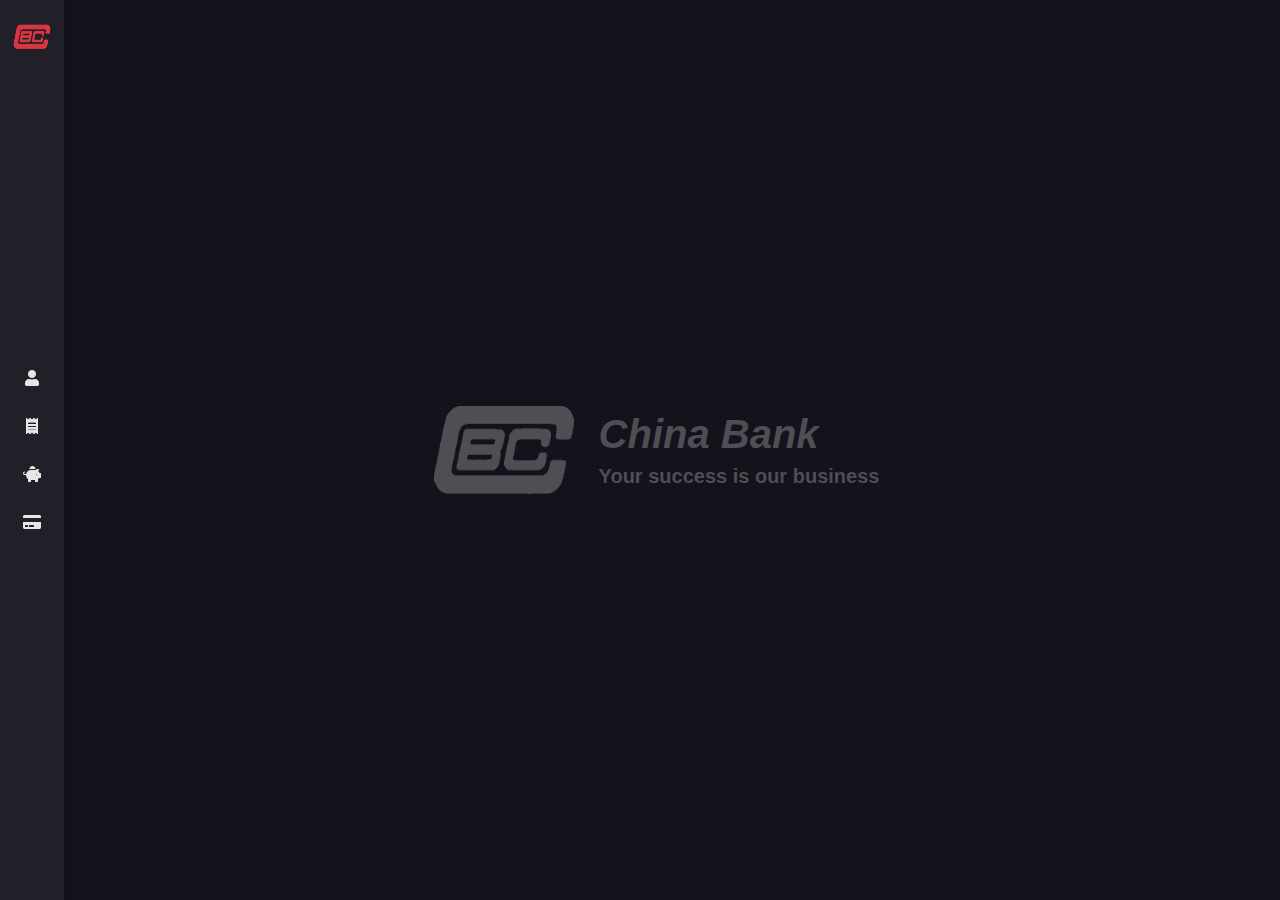
<file: assets/index.html>
<!DOCTYPE html>
<html>
  <head>
    <meta charset="UTF-8">
    <meta name=viewport content="width=device-width, initial-scale=1">
    <title>china-bank-parent</title>
    <link href=css/colors.css rel=stylesheet>
    <link href=css/fontawesome.min.css rel=stylesheet>
    <link href=css/solid.min.css rel=stylesheet>
    <link href=css/navigation.css rel=stylesheet>
    <link href=css/index.css rel=stylesheet>
  </head>
  <body>
    <div id=side-nav class=side-nav>
      <div id=logo-cont>
        <img draggable="false" onclick="redirect('index.html')" id=logo src=logo.png width=50 height=50>
      </div>
      <div class=nav-btn-cont>
        <i id=nav-cstm class="nav-btn fas fa-user"></i>
        <i id=nav-trns class="nav-btn fas fa-receipt"></i>
        <i id=nav-acct class="nav-btn fas fa-piggy-bank"></i>
        <i id=nav-crdt class="nav-btn fas fa-credit-card"></i>
      </div>
    </div>
    <div id=submenu-nav class=submenu-nav>
      <div id=submenu-space-1></div>
      <div id=submenu-cont class=submenu-cont></div>
    </div>
    <div class=body>
      <div><!-- SPACE --></div>
      <div class=chinabank-cont>
        <img draggable=false id=index-logo src=index-logo.png height=150 width=190>
        <div id=index-title-cont>
          <h1><em>China Bank</em></h1>
          <h2>Your success is our business</h2>
        </div>
      </div>
    </div>
    <script src=js/global.js></script>
    <script src=js/navigation.js></script>
  </body>
</html>
</file>
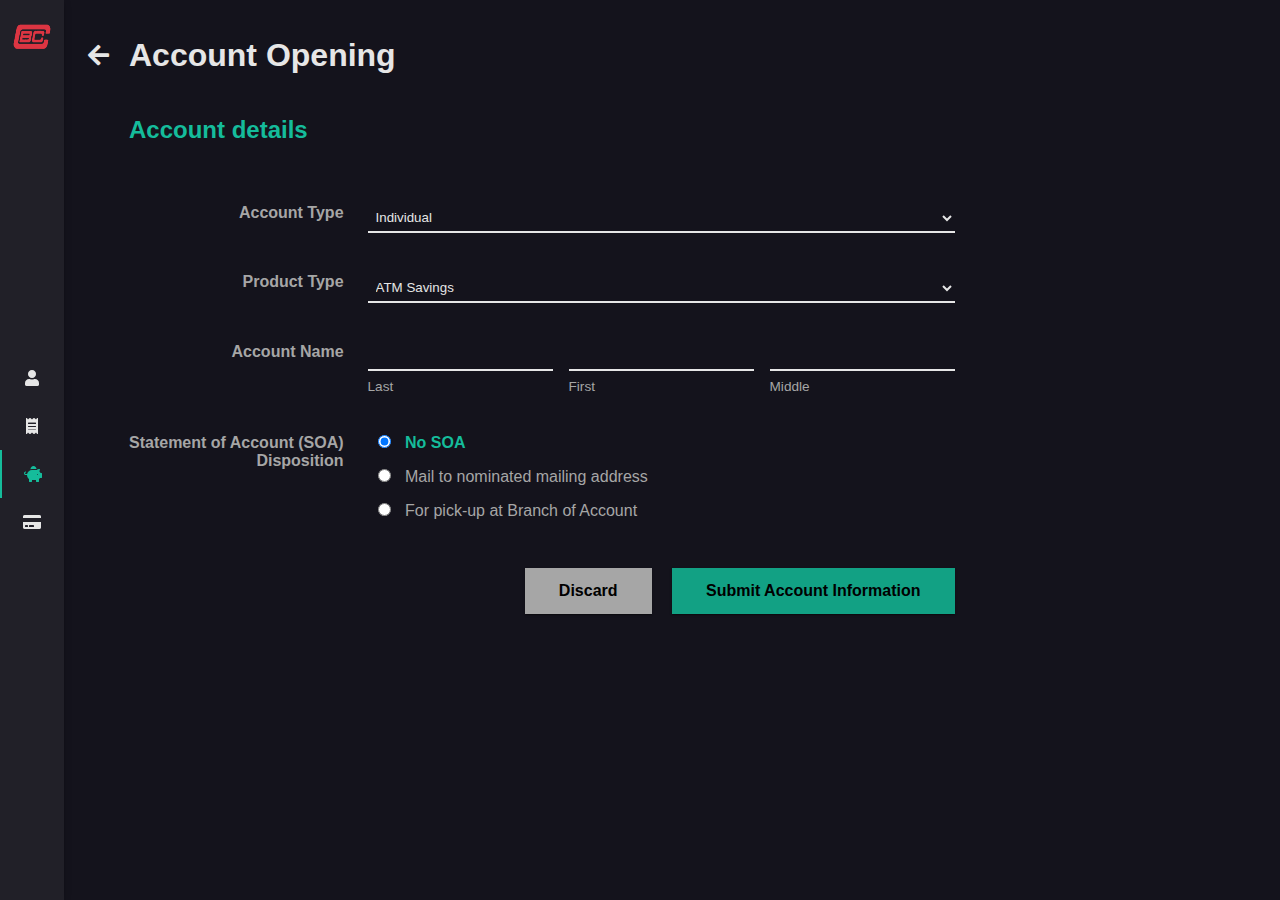
<file: assets/pages/accounts.html>
<!DOCTYPE html>
<html>
  <head>
    <meta charset="UTF-8">
    <meta name=viewport content="width=device-width, initial-scale=1, viewport-fit=cover">
    <title>account-opening</title>
    <link href=../css/colors.css rel=stylesheet>
    <link href=../css/fontawesome.min.css rel=stylesheet>
    <link href=../css/solid.min.css rel=stylesheet>
    <link href=../css/navigation.css rel=stylesheet>
    <link href=../css/global-forms.css rel=stylesheet>
    <!-- <link href=../css/credit-card-form.css rel=stylesheet> -->
    <style>
      tr:nth-last-child(1) td { border-bottom: 2px solid white; }
    </style>
  </head>
  <body class="custom-scrollbar" id=main-body>
    <div id=side-nav class=side-nav>
      <div id=logo-cont>
        <img draggable="false" onclick="redirect('index.html')" id=logo src=../logo.png width=50 height=50>
      </div>
      <div class=nav-btn-cont>
        <i id=nav-cstm class="nav-btn fas fa-user"></i>
        <i id=nav-trns class="nav-btn fas fa-receipt"></i>
        <i id=nav-acct class="nav-btn nav-btn-active fas fa-piggy-bank"></i>
        <i id=nav-crdt class="nav-btn fas fa-credit-card"></i>
      </div>
    </div>
    <div id=submenu-nav class=submenu-nav>
      <div id=submenu-space-1></div>
      <div id=submenu-cont class=submenu-cont></div>
    </div>
    <div class=body>
      <h2 id=return-btn>
      <a onclick="historyBack()" class=return-btn>
        <i class="fas fa-arrow-left"></i>
      </a>
      </h2>
      
      <h1>Account Opening</h1>
      <div><!-- SPACE --></div>
      <form id=accounts-form autocorrect="off" autocapitalize="off" speelcheck="false">
        <div class=form__content-wrapper>
          <h2 class=form__section-title>Account details</h2>
          <label class=form__label>Account Type</label>
          <select id=account-types class=form__input-select name=account-type>
            <option class=form__input-select_option>Individual</option>
            <option class=form__input-select_option>Joint AND</option>
            <option class=form__input-select_option>Joint OR</option>
            <option class=form__input-select_option>Corporation</option>
            <option class=form__input-select_option>Partnership</option>
            <option class=form__input-select_option>Sole Proprietorship</option>
          </select>
          <label class=form__label>Product Type</label>
          <select id=product-types class=form__input-select name=product-type>
            <option class=form__input-select_option>ATM Savings</option>
            <option class=form__input-select_option>China Check Plus</option>
            <option class=form__input-select_option>Passbook Savings</option>
            <option class=form__input-select_option>US Dollar Savings</option>
            <option class=form__input-select_option>Euro Savings</option>
            <option class=form__input-select_option>Chinese Yuan Savings</option>
            <option class=form__input-select_option>Money Plus Savings</option>
            <option class=form__input-select_option>Diamond Savings</option>
            <option class=form__input-select_option>Regular Peso Time Deposit</option>
            <option class=form__input-select_option>US Dollar Time Deposit</option>
          </select>
          <label id=passbook-label class="form__label hidden">Passbook</label>
          <div id=passbook-input class="form__radio-group hidden">
            <div>
              <input disabled id=with-passbook type=radio class=form__input-radio name=passbook value="w/ passbook" checked>
              <label class=form__label-radio for=with-passbook>with Passbook</label>
            </div>
            <div>
              <input disabled id=without-passbook type=radio class=form__input-radio name=passbook value="w/o passbook">
              <label class=form__label-radio for=without-passbook>without Passbook</label>
            </div>
          </div>
          <label id=account-name class=form__label>Account Name</label>
          <div id=account-name-input class="col-3 col-1-gap">
            <div class=text-underlabel>
              <input class=form__input-text type=text name=account-name-last required>
              <label class=form__label-under>Last</label>
            </div>
            <div class=text-underlabel>
              <input class=form__input-text type=text name=account-name-first required>
              <label class=form__label-under>First</label>
            </div>
            <div class=text-underlabel>
              <input class=form__input-text type=text name=account-name-middle required>
              <label class=form__label-under>Middle</label>
            </div>
          </div>
          <label id=business-name class="form__label hidden">Business Name</label>
          <input disabled id=business-name-input type=text class="form__input-text hidden" name=business-name>
          <label class=form__label>Statement of Account (SOA)<br> Disposition</label>
          <div class=form__radio-group>
            <div>
              <input id=no-soa type=radio class=form__input-radio name=soa-disposition value=no-soa checked>
              <label class=form__label-radio for=no-soa>No SOA</label>
            </div>
            <div>
              <input id=soa-mail type=radio class=form__input-radio name=soa-disposition value=mail>
              <label class=form__label-radio for=soa-mail>Mail to nominated mailing address</label>
            </div>
            <div>
              <input id=soa-pickup type=radio class=form__input-radio name=soa-disposition value=pick-up>
              <label class=form__label-radio for=soa-pickup>For pick-up at Branch of Account</label>
            </div>
          </div>
          <label id=mail-label class="form__label hidden">Preferred Mailing Address</label>
          <div id=mail-input class="form__radio-group hidden">
            <div>
              <input disabled id=mail-perm type=radio class=form__input-radio name=mailing-address value=permanent checked>
              <label class=form__label-radio for=mail-perm>Home / Permanent Address</label>
            </div>
            <div>
              <input disabled id=mail-pres type=radio class=form__input-radio name=mailing-address value=present>
              <label class=form__label-radio for=mail-pres>Present Address</label>
            </div>
            <div>
              <input id=mail-work type=radio class=form__input-radio name=mailing-address value=work>
              <label class=form__label-radio for=mail-work>Work / Business Address</label>
            </div>
          </div>
          <h2 id=pcd-title class="form__section-title hidden">Contact Person Details</h2>
          <label id=contact-name class="form__label hidden">Name of Contact Person</label>
          <div id=contact-name-input class="col-3 col-1-gap hidden">
            <div class=text-underlabel>
              <input disabled class=form__input-text type=text name=contact-name-last required>
              <label class=form__label-under>Last</label>
            </div>
            <div class=text-underlabel>
              <input disabled class=form__input-text type=text name=contact-name-first required>
              <label class=form__label-under>First</label>
            </div>
            <div class=text-underlabel>
              <input disabled class=form__input-text type=text name=contact-name-middle required>
              <label class=form__label-under>Middle</label>
            </div>
          </div>
          <label id=contact-position class="form__label hidden">Designation/Position/Title</label>
          <input disabled id=contact-position-input type=text class="form__input-text hidden" name=contact-person-position required>
          <label id=contact-no class="form__label hidden">Contact No.</label>
          <input disabled id=contact-no-input type=tel class="form__input-tel hidden" name=contact-person-no required>
          <label id=contact-email class="form__label hidden">Email Address</label>
          <input disabled id=contact-email-input type=email class="form__input-tel hidden" name=contact-person-email placeholder="example@email.com" required>
          <h2 id=sig-title class="form__section-title hidden">Signatories</h2>
          <table id=sig-table class="form__table hidden">
            <tbody>
              <tr class=form__table_header>
                <th class=form__table_th>Name</th>
                <th class=form__table_th></th>
              </tr>
            </tbody>
          <tbody id=sig-table-body></tbody>
        </table>
      </div>
      <div class=form__button-wrapper>
        <button type=button class="form__button form__button-secondary" onclick="redirect('index.html')">Discard</button>
        <button type=submit class="form__button form__button-primary">Submit Account Information</button>
      </div>
    </form>
    <div id=error-modal class="custom-scrollbar modal hidden">
      <div class="modal__content-error">
        <h2 class=form__section-title>Error saving account information</h2>
        <p class=modal__error-text id=error-text></p>
        <button style="justify-self: right;" class=modal__button type=button onclick="closeErrorModal()">Close</button>
      </div>
    </div>
    <div id=modal class="custom-scrollbar modal hidden">
      <div class="modal__content-verify">
        <h2 class=form__section-title>Account Confirmation</h2>
        <p class=modal__verify-text>Please confirm the following information below.</p>
        <label class=form__label>Account Type</label>
        <label id=ver-account-type></label>
        <label class=form__label>Product Type</label>
        <label id=ver-product-type></label>
        <label id=ver-passbook-label class="form__label hidden">Passbook</label>
        <label id=ver-passbook class=hidden></label>
        <label id=ver-account-name-label class="form__label">Account Name</label>
        <label id=ver-account-name></label>
        <label id=ver-business-name-label class="form__label hidden">Business Name</label>
        <label id=ver-business-name class=hidden></label>
        <label class=form__label>SOA Disposition</label>
        <label id=ver-soa></label>
        <label id=ver-mailing-label class="form__label hidden">Mailing Address</label>
        <label id=ver-mailing class=hidden></label>
        <h3 id=ver-contact-person-title class="form__section-title hidden">Contact Person Details</h3>
        <label id=ver-contact-person-name-label class="form__label hidden">Name</label>
        <label id=ver-contact-person-name class=hidden></label>
        <label id=ver-contact-person-position-label class="form__label hidden">Designation/Position/Title</label>
        <label id=ver-contact-person-position class=hidden></label>
        <label id=ver-contact-person-no-label class="form__label hidden">Contact No.</label>
        <label id=ver-contact-person-no class=hidden></label>
        <label id=ver-contact-person-email-label class="form__label hidden">Email Address</label>
        <label id=ver-contact-person-email class=hidden></label>
        <h3 id=ver-sig-title class="form__section-title hidden">Signatories</h3>
        <table id=ver-sig-table class="form__table hidden">
          <tbody>
            <tr class=form__table_header>
              <th class=form__table_th>Name</th>
            </tr>
          </tbody>
          <tbody id=ver-sig-table-body>
          </tbody>
        </table>
        <div class=modal__button-wrapper>
          <button class=modal__button id=ver-cancel>Cancel</button>
          <button class=modal__button id=ver-submit>Submit</button>
        </div>
      </div>
    </div>
  </div>
  <script src=../js/global.js></script>
  <script src=../js/navigation.js></script>
  <script src=../js/accounts/accounts.js></script>
  <script src=../js/accounts/accounts-form.js></script>
</body>
</html>
</file>
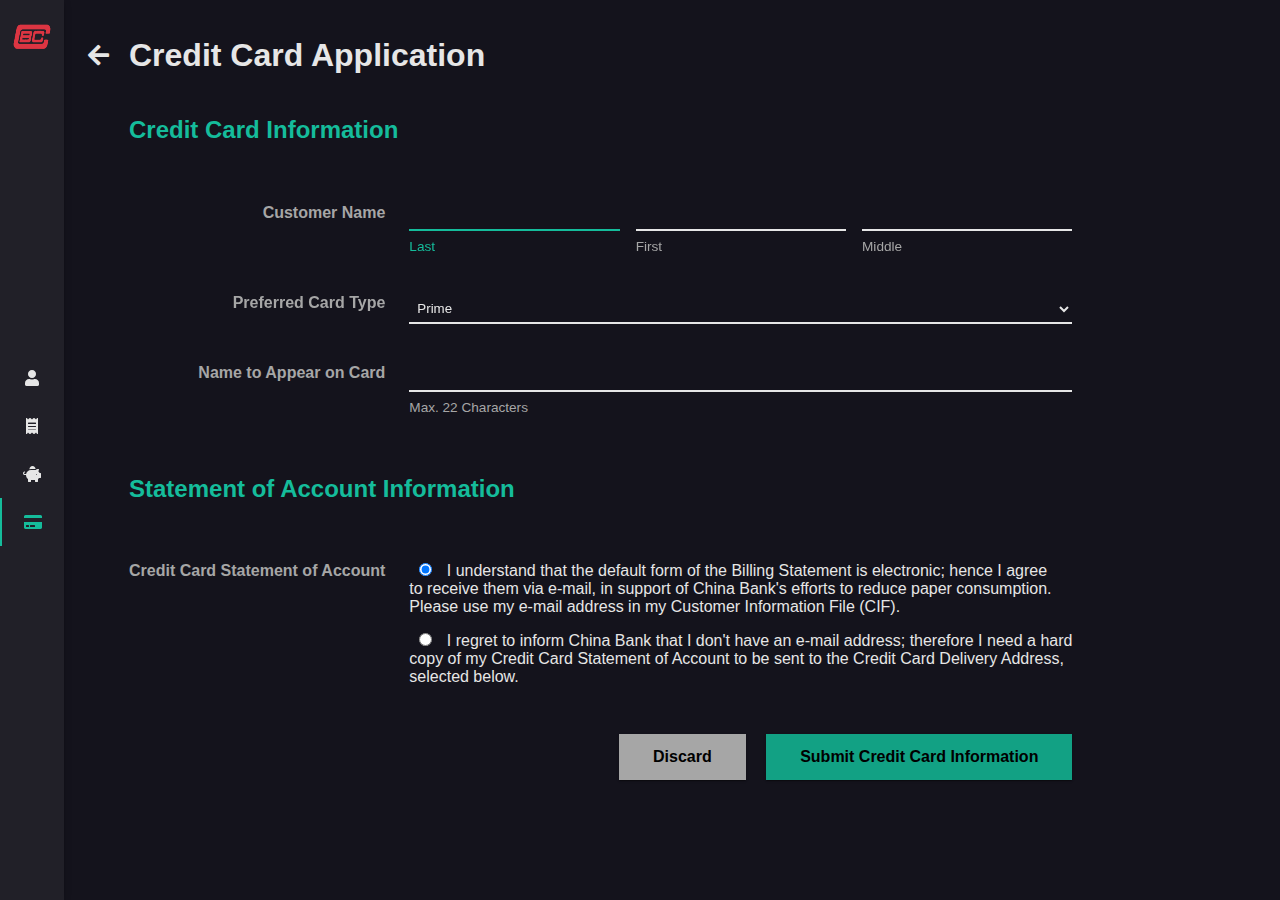
<file: assets/pages/credit-card.html>
<!DOCTYPE html>
<html>
  <head>
    <meta charset="UTF-8">
    <meta name=viewport content="width=device-width, initial-scale=1">
    <title>customer-info-view</title>
    <link href=../css/colors.css rel=stylesheet>
    <link href=../css/fontawesome.min.css rel=stylesheet>
    <link href=../css/solid.min.css rel=stylesheet>
    <link href=../css/navigation.css rel=stylesheet>
    <link href=../css/global-forms.css rel=stylesheet>
  </head>
  <body class="custom-scrollbar" id=main-body>
    <div id=side-nav class=side-nav>
      <div id=logo-cont>
        <img draggable="false" onclick="redirect('index.html')" id=logo src=../logo.png width=50 height=50>
      </div>
      <div class=nav-btn-cont>
        <i id=nav-cstm class="nav-btn fas fa-user"></i>
        <i id=nav-trns class="nav-btn fas fa-receipt"></i>
        <i id=nav-acct class="nav-btn fas fa-piggy-bank"></i>
        <i id=nav-crdt class="nav-btn nav-btn-active fas fa-credit-card"></i>
      </div>
    </div>
    <div id=submenu-nav class=submenu-nav>
      <div id=submenu-space-1></div>
      <div id=submenu-cont class=submenu-cont></div>
    </div>
    <div class=body>
      <h2 id=return-btn>
      <a onclick="historyBack()" class=return-btn>
        <i class="fas fa-arrow-left"></i>
      </a>
      </h2>
      
      <h1>Credit Card Application</h1>
      <div><!-- SPACE --></div>
      <form id=credit-card-form autocorrect="off" autocapitalize="off" speelcheck="false">
        <div class=form__content-wrapper>
          <h2 class=form__section-title>Credit Card Information</h2>
          <label class=form__label>Customer Name</label>
          <div class="col-3 col-1-gap">
            <div class=text-underlabel>
              <input autofocus class=form__input-text type=text name=card-name-last required>
              <label class=form__label-under>Last</label>
            </div>
            <div class=text-underlabel>
              <input class=form__input-text type=text name=card-name-first required>
              <label class=form__label-under>First</label>
            </div>
            <div class=text-underlabel>
              <input class=form__input-text type=text name=card-name-middle required>
              <label class=form__label-under>Middle</label>
            </div>
          </div>
          <label class=form__label>Preferred Card Type</label>
          <select class=form__input-select name=card-type>
            <option class=form__input-select_option>Prime</option>
            <option class=form__input-select_option>Platinum</option>
            <option class=form__input-select_option>World</option>
          </select>
          <label class=form__label>Name to Appear on Card</label>
          <div class=text-underlabel>
            <input class=form__input-text type=text maxlength="22" name=card-name required>
            <label class=form__label-under>Max. 22 Characters</label>
          </div>
          <h2 class=form__section-title>Statement of Account Information</h2>
          <label class=form__label>Credit Card Statement of Account</label>
          <div class=form__radio-group>
            <label class=aa-text>
              <input  class=form__input-radio id=soa-accept type=radio name=credit-soa value="E-Mail" checked>
              I understand that the default form of the Billing Statement is electronic; hence I agree<br>
              to receive them via e-mail, in support of China Bank's efforts to reduce paper consumption.<br>
              Please use my e-mail address in my Customer Information File (CIF).
            </label>
            <label class=aa-text>
              <input class=form__input-radio id=soa-reject type=radio name=credit-soa value="Delivery">
              I regret to inform China Bank that I don't have an e-mail address; therefore I need a hard <br>
              copy of my Credit Card Statement of Account to be sent to the Credit Card Delivery Address, <br>
              selected below.
            </label>
          </div>
          <label id=deliver-label class="form__label hidden">Delivery Address</label>
          <div id=deliver-value class="form__radio-group hidden">
            <label>
              <input id=pres class=form__input-radio type=radio name=delivery-add value="Present" checked>
              <label class=form__label-radio for=pres>Present Home Address</label>
            </label>
            <label>
              <input id=office class=form__input-radio type=radio name=delivery-add value=Office>
              <label class=form__label-radio for=office>Office Address</label>
            </label>
          </div>
        </div>
        <div class=form__button-wrapper>
          <button type=button class="form__button form__button-secondary" onclick="redirect('index.html')">Discard</button>
          <button type=submit class="form__button form__button-primary">Submit Credit Card Information</button>
        </div>
      </form>
      <div id=error-modal class="custom-scrollbar modal hidden">
        <div class="modal__content-error">
          <h2 class=form__section-title>Error saving credit card information</h2>
          <p class=modal__error-text id=error-text></p>
          <button style="justify-self: right;" class=modal__button type=button onclick="closeErrorModal()">Close</button>
        </div>
      </div>
      <div id=modal class="custom-scrollbar modal hidden">
        <div class="modal__content-verify">
          <h2 class=form__section-title>Credit Card Confirmation</h2>
          <p class=modal__verify-text>
            Please review the information given below. Click "Submit" to save the credit card information. If incorrect data was found, click "Cancel" to return to the form.
          </p>
          <label class=form__label>Account Name</label>
          <label id=ver-name></label>
          <label class=form__label>Preferred Card Type</label>
          <label id=ver-card-type></label>
          <label class=form__label>Card Name</label>
          <label id=ver-card-name></label>
          <label class=form__label>SOA Disposition</label>
          <label id=ver-card-soa></label>
          <label id=ver-card-deliver-label class="hidden form__label">Delivery Address</label>
          <label id=ver-card-deliver class="hidden"></label>
          <div class=modal__button-wrapper>
            <button class=modal__button id=ver-cancel>Cancel</button>
            <button class=modal__button id=ver-submit>Submit</button>
          </div>
        </div>
      </div>
    </div>
    <script src=../js/global.js></script>
    <script src=../js/navigation.js></script>
    <script src=../js/credit-card/credit-card-forms.js></script>
    <script src=../js/credit-card/credit-card.js></script>
  </body>
</html>
</file>
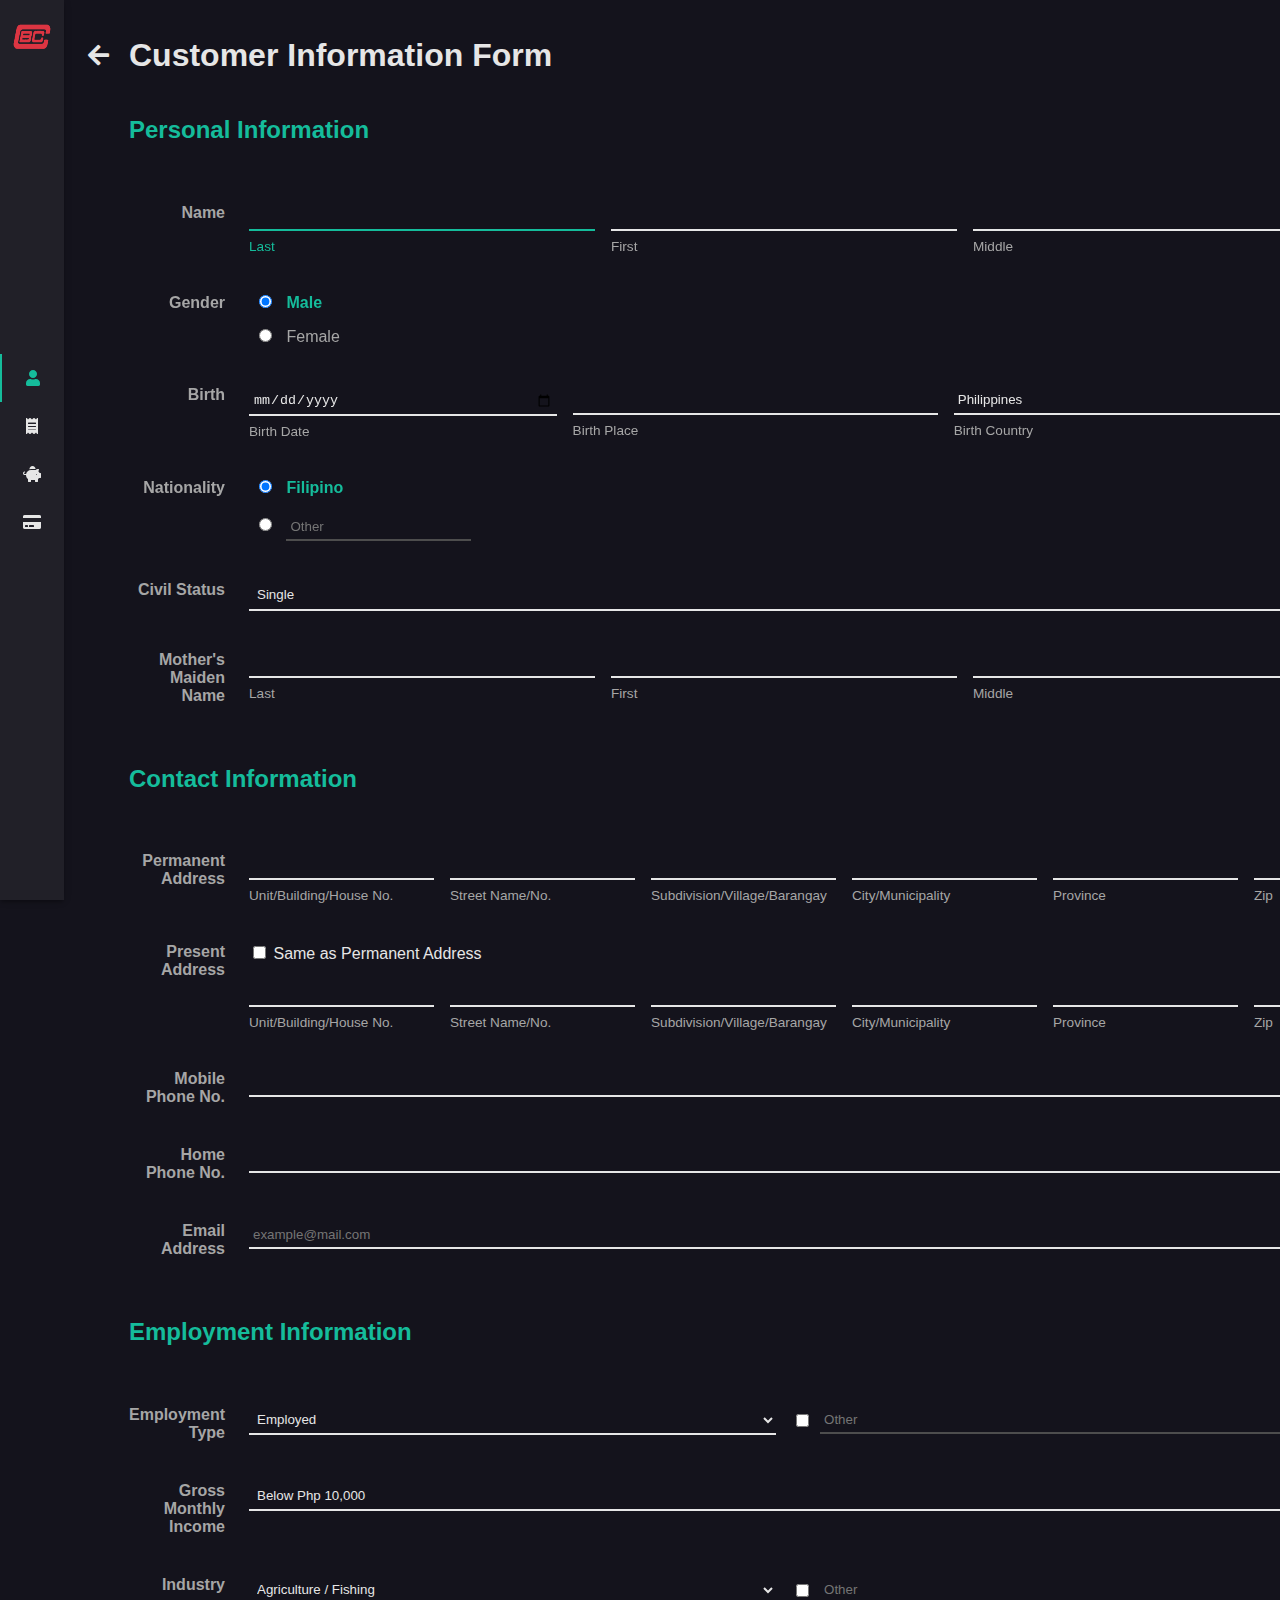
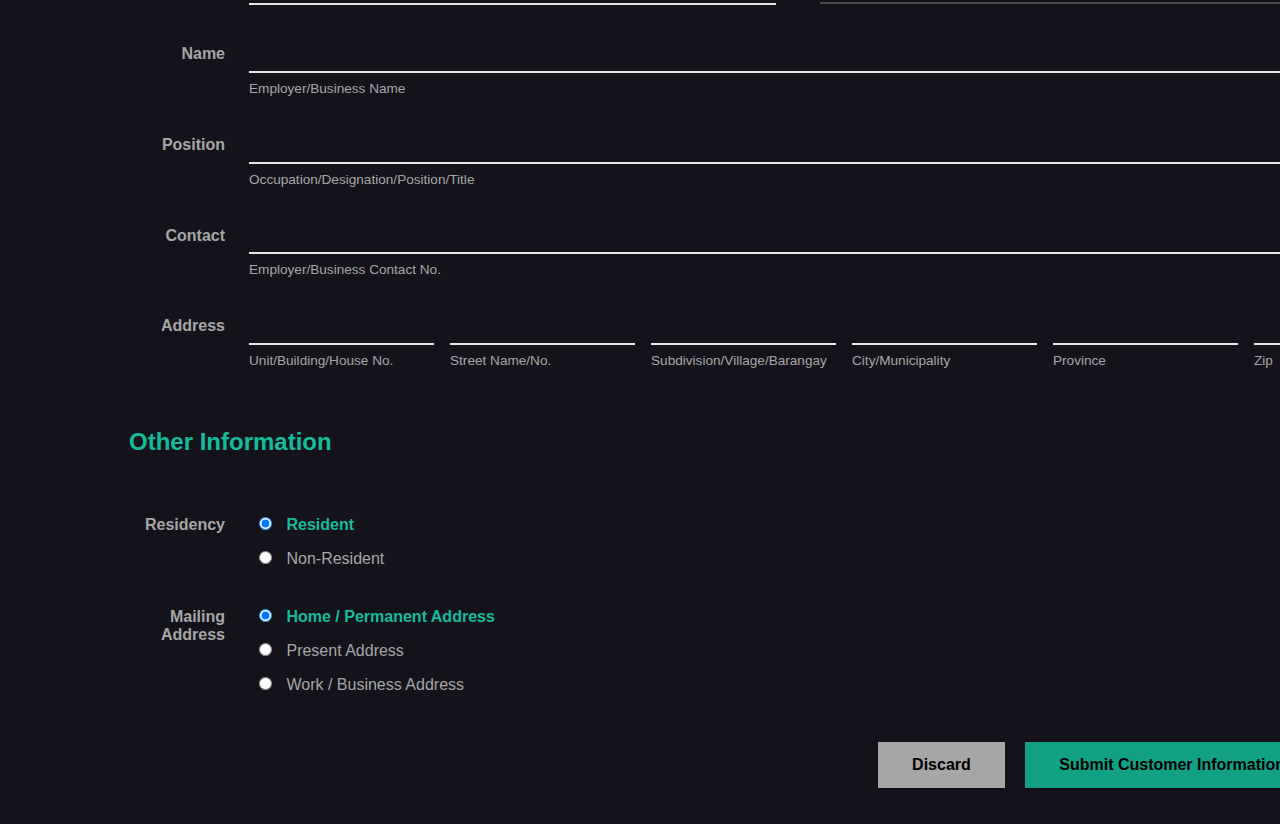
<file: assets/pages/customer.html>
<!DOCTYPE html>
<html>
  <head>
    <meta charset="UTF-8">
    <meta name=viewport content="width=device-width, initial-scale=1">
    <title>customer-creation</title>
    <link href=../css/colors.css rel=stylesheet>
    <link href=../css/fontawesome.min.css rel=stylesheet>
    <link href=../css/solid.min.css rel=stylesheet>
    <link href=../css/navigation.css rel=stylesheet>
    <link href=../css/global-forms.css rel=stylesheet>
  </head>
  <body class=custom-scrollbar id=main-body>
    <div id=side-nav class=side-nav>
      <div id=logo-cont>
        <img onclick="redirect('index.html')" id=logo src=../logo.png width=50 height=50>
      </div>
      <div class=nav-btn-cont>
        <i id=nav-cstm class="nav-btn nav-btn-active fas fa-user"></i>
        <i id=nav-trns class="nav-btn fas fa-receipt"></i>
        <i id=nav-acct class="nav-btn fas fa-piggy-bank"></i>
        <i id=nav-crdt class="nav-btn fas fa-credit-card"></i>
      </div>
    </div>
    <div id=submenu-nav class=submenu-nav>
      <div id=submenu-space-1></div>
      <div id=submenu-cont class=submenu-cont></div>
    </div>
    <div class="body">
      <h2 id=return-btn>
      <a onclick="redirect('index.html')" class=return-btn>
        <i class="fas fa-arrow-left"></i>
      </a>
      </h2>
      <h1>Customer Information Form</h1>
      <div><!-- SPACE --></div>
      <form class=form id=customer-form autocorrect="off" autocapitalize="off" spellcheck="false">
        <div class=form__content-wrapper>
          <h2 class=form__section-title>Personal Information</h2>
          <!-- NAME -->
          <label class=form__label>Name</label>
          <div class="col-3 col-1-gap">
            <div class=text-underlabel>
              <input class=form__input-text type=text name=name-last required autofocus>
              <label class=form__label-under>Last</label>
            </div>
            <div class=text-underlabel>
              <input class=form__input-text type=text name=name-first required>
              <label class=form__label-under>First</label>
            </div>
            <div class=text-underlabel>
              <input class=form__input-text type=text name=name-middle required>
              <label class=form__label-under>Middle</label>
            </div>
          </div>
          <!-- GENDER -->
          <label class=form__label>Gender</label>
          <div class=form__radio-group>
            <label>
              <input id=gender-m class=form__input-radio type=radio name=gender value=Male checked>
              <label class=form__label-radio for=gender-m>Male</label>
            </label>
            <label>
              <input id=gender-f type=radio class=form__input-radio name=gender value=Female>
              <label class=form__label-radio for=gender-f>Female</label>
            </label>
          </div>
          <!-- BIRTH -->
          <label class=form__label>Birth</label>
          <div class="col-3 col-1-gap">
            <div class=text-underlabel>
              <input class=form__input-date type=date name=birth-date required>
              <label class=form__label-under>Birth Date</label>
            </div>
            <div class=text-underlabel>
              <input class=form__input-text type=text name=birth-place required>
              <label class=form__label-under>Birth Place</label>
            </div>
            <div class=text-underlabel>
              <input class=form__input-text type=text name=birth-country value=Philippines required>
              <label class=form__label-under>Birth Country</label>
            </div>
          </div>
          <!-- NATIONALITY -->
          <label class=form__label>Nationality</label>
          <div class=form__radio-group>
            <label>
              <input id=fil-nationality class=form__input-radio type=radio name=nationality value=Filipino checked>
              <label class=form__label-radio for=fil-nationality>Filipino</label>
            </label>
            <label id=other-nationality class=form__label-radio>
              <input id=other-nation-radio class=form__input-radio type=radio name=nationality>
              <input id=other-nation-input class="form__input-text form__label-radio form__input-fade-bottom" type=text placeholder="Other" required disabled>
            </label>
          </div>
          <!-- CIVILSTATUS -->
          <label class=form__label>Civil Status</label>
          <select class=form__input-select name=civil-status>
            <option class=form__input-select_option>Single</option>
            <option class=form__input-select_option>Married</option>
            <option class=form__input-select_option>Separated</option>
            <option class=form__input-select_option>Divorced</option>
            <option class=form__input-select_option>Widowed</option>
          </select>
          <!-- MOTHER -->
          <label class=form__label>Mother's Maiden Name</label>
          <div class="col-3 col-1-gap">
            <div class=text-underlabel>
              <input class=form__input-text type=text name=mother-last required spellcheck="off">
              <label class=form__label-under>Last</label>
            </div>
            <div class=text-underlabel>
              <input class=form__input-text type=text name=mother-first required spellcheck="off">
              <label class=form__label-under>First</label>
            </div>
            <div class=text-underlabel>
              <input class=form__input-text type=text name=mother-middle required spellcheck="off">
              <label class=form__label-under>Middle</label>
            </div>
          </div>
          <h2 class=form__section-title>Contact Information</h2>
          <!-- PERMANENTADD -->
          <label class=form__label>Permanent Address</label>
          <div class="col-6-auto col-1-gap">
            <div class=text-underlabel>
              <input class=form__input-text required name=home-address-no type=text>
              <label class=form__label-under>Unit/Building/House No.</label>
            </div>
            <div class=text-underlabel>
              <input class=form__input-text required name=home-address-street type=text>
              <label class=form__label-under>Street Name/No.</label>
            </div>
            <div class=text-underlabel>
              <input class=form__input-text required name=home-address-barangay type=text>
              <label class=form__label-under>Subdivision/Village/Barangay</label>
            </div>
            <div class=text-underlabel>
              <input class=form__input-text required name=home-address-city type=text>
              <label class=form__label-under>City/Municipality</label>
            </div>
            <div class=text-underlabel>
              <input class=form__input-text required name=home-address-province type=text>
              <label class=form__label-under>Province</label>
            </div>
            <div class=text-underlabel>
              <input class=form__input-text required name=home-address-zip type=text size="5">
              <label class=form__label-under>Zip</label>
            </div>
          </div>
          <!-- PRESENTADD -->
          <label class=form__label>Present Address</label>
          <div class="col-1 row-1-gap">
            <div>
              <input type=checkbox class=form__input-check id=same-add>
              <label class=form__label-check for=same-add>Same as Permanent Address</label>
            </div>
            <div class="col-6-auto col-1-gap">
              <div class=text-underlabel>
                <input class=form__input-text required name=present-address-no type=text>
                <label class=form__label-under>Unit/Building/House No.</label>
              </div>
              <div class=text-underlabel>
                <input class=form__input-text required name=present-address-street type=text>
                <label class=form__label-under>Street Name/No.</label>
              </div>
              <div class=text-underlabel>
                <input class=form__input-text required name=present-address-barangay type=text>
                <label class=form__label-under>Subdivision/Village/Barangay</label>
              </div>
              <div class=text-underlabel>
                <input class=form__input-text required name=present-address-city type=text>
                <label class=form__label-under>City/Municipality</label>
              </div>
              <div class=text-underlabel>
                <input class=form__input-text required name=present-address-province type=text>
                <label class=form__label-under>Province</label>
              </div>
              <div class=text-underlabel>
                <input class=form__input-text required name=present-address-zip type=text size="5">
                <label class=form__label-under>Zip</label>
              </div>
            </div>
          </div>
          <!-- MOBILEPHONE -->
          <label class=form__label>Mobile Phone No.</label>
          <input class=form__input-tel type=tel name=mobile-no required>
          <!-- HOMEPHONE -->
          <label class=form__label>Home Phone No.</label>
          <input class=form__input-tel type=tel name=home-no required>
          <!-- EMAILADD -->
          <label class=form__label>Email Address</label>
          <input class=form__input-email type=email name=email-address placeholder=example@mail.com required>
          <h2 class=form__section-title>Employment Information</h2>
          <!-- EMPLOYMENT -->
          <label class=form__label>Employment Type</label>
          <div class="col-2 col-1-gap">
            <select class=form__input-select id=employments name=employment-type required>
              <option class=form__input-select_option>Employed</option>
              <option class=form__input-select_option>Self-Employed (Business)</option>
              <option class=form__input-select_option>Self-Employed (Professional)</option>
              <option class=form__input-select_option>Retired</option>
              <option class=form__input-select_option>Not Applicable</option>
            </select>
            <label class="col-a-1 items-center col-05-gap">
              <input id=other-employment type=checkbox>
              <input id=other-emp-input class=form__input-text type=text name=employment-type placeholder=Other required disabled>
            </label>
          </div>
          <!-- GMI -->
          <label class=form__label>Gross Monthly Income</label>
          <select class=form__input-select name=gmi required>
            <option class=form__input-select_option>Below Php 10,000</option>
            <option class=form__input-select_option>Php 10,000 - 19,000</option>
            <option class=form__input-select_option>Php 20,000 - 49,000</option>
            <option class=form__input-select_option>Php 50,000 - 99,999</option>
            <option class=form__input-select_option>Php 100,000 and above</option>
          </select>
          <!-- INDUSTRY -->
          <label class=form__label>Industry</label>
          <div class="col-2 col-1-gap">
            <select class=form__input-select id=industries name=employment-industry required>
              <option class=form__input-select_option>Agriculture / Fishing</option>
              <option class=form__input-select_option>Admin / Support</option>
              <option class=form__input-select_option>Construction</option>
              <option class=form__input-select_option>Education</option>
              <option class=form__input-select_option>Financial / Insurance</option>
              <option class=form__input-select_option>IT / Communication</option>
              <option class=form__input-select_option>Manufacturing</option>
              <option class=form__input-select_option>Mining / Quarying</option>
              <option class=form__input-select_option>Professional Service</option>
              <option class=form__input-select_option>Transportation / Storage</option>
              <option class=form__input-select_option>Wholesale / Retail</option>
            </select>
            <label class="col-a-1 items-center col-05-gap">
              <input id=other-industry type=checkbox>
              <input id=other-ind-input class=form__input-text type=text name=employment-industry placeholder=Other required disabled>
            </label>
          </div>
          <!-- EMPLOYMENTNAME -->
          <label class=form__label>Name</label>
          <div class=text-underlabel>
            <input class=form__input-text type=text name=employment-name required>
            <label class=form__label-under>Employer/Business Name</label>
          </div>
          <!-- EMPLOYMENTPOSITION -->
          <label class=form__label>Position</label>
          <div class=text-underlabel>
            <input class=form__input-text type=text name=employment-position required>
            <label class=form__label-under>Occupation/Designation/Position/Title</label>
          </div>
          <!-- EMPLOYMENTCONTACT -->
          <label class=form__label>Contact</label>
          <div class=text-underlabel>
            <input class=form__input-tel type=tel name=employment-contact required>
            <label class=form__label-under>Employer/Business Contact No.</label>
          </div>
          <!-- EMPLOYMENTADDRESS -->
          <label class=form__label>Address</label>
          <div class="col-6-auto col-1-gap">
            <div class=text-underlabel>
              <input required name=employment-address-no class=form__input-text type=text>
              <label class=form__label-under>Unit/Building/House No.</label>
            </div>
            <div class=text-underlabel>
              <input required name=employment-address-street class=form__input-text type=text>
              <label class=form__label-under>Street Name/No.</label>
            </div>
            <div class=text-underlabel>
              <input required name=employment-address-barangay class=form__input-text type=text>
              <label class=form__label-under>Subdivision/Village/Barangay</label>
            </div>
            <div class=text-underlabel>
              <input required name=employment-address-city class=form__input-text type=text>
              <label class=form__label-under>City/Municipality</label>
            </div>
            <div class=text-underlabel>
              <input required name=employment-address-province class=form__input-text type=text>
              <label class=form__label-under>Province</label>
            </div>
            <div class=text-underlabel>
              <input required name=employment-address-zip class=form__input-text type=text size="5">
              <label class=form__label-under>Zip</label>
            </div>
          </div>
          <h2 class=form__section-title>Other Information</h2>
          <!-- RESIDENCY -->
          <label class=form__label>Residency</label>
          <div class=form__radio-group>
            <label>
              <input id=resident class=form__input-radio type=radio name=residency value=Resident checked>
              <label class=form__label-radio for=resident>Resident</label>
            </label>
            <label>
              <input id=non-resident class=form__input-radio type=radio name=residency value=Resident>
              <label class=form__label-radio for=non-resident>Non-Resident</label>
            </label>
          </div>
          <label class=form__label>Mailing Address</label>
          <div class=form__radio-group>
            <label>
              <input id=mail-home class=form__input-radio type=radio name=mailing-address value="permanent" checked>
              <label class=form__label-radio for=mail-home>Home / Permanent Address</label>
            </label>
            <label>
              <input id=mail-pres class=form__input-radio type=radio name=mailing-address value="present">
              <label class=form__label-radio for=mail-pres>Present Address</label>
            </label>
            <label>
              <input id=mail-work class=form__input-radio type=radio name=mailing-address value="work">
              <label class=form__label-radio for=mail-work>Work / Business Address</label>
            </label>
          </div>
        </div>
        <div class=form__button-wrapper>
          <button class="form__button form__button-secondary" type=button onclick="redirect('index.html')">Discard</button>
          <button class="form__button form__button-primary" type=submit id=submit>Submit Customer Information</button>
        </div>
      </form>
      <div id=error-modal class="custom-scrollbar modal hidden">
        <div class="modal__content-error">
          <h2 class=form__section-title>Error saving customer information</h2>
          <p class=modal__error-text id=error-text></p>
          <button style="justify-self: right;" class=modal__button type=button onclick="closeErrorModal()">Close</button>
        </div>
      </div>
      <div id=modal class="modal hidden custom-scrollbar">
        <div class=modal__content-verify>
          <h2 class=modal__verify-title>Information Review</h2>
          <p class=modal__verify-text>Review the following information below. If there are no errors, click submit, otherwise click cancel to return to the form.</p>
          <label class=form__label>Name</label>
          <label id=ver-name></label>
          <label class=form__label>Gender</label>
          <label id=ver-gender></label>
          <label class=form__label>Birth Date</label>
          <label id=ver-birth-date></label>
          <label class=form__label>Birth Place</label>
          <label id=ver-birth-place></label>
          <label class=form__label>Nationality</label>
          <label id=ver-nationality></label>
          <label class=form__label>Mother's Maiden Name</label>
          <label id=ver-mother-name></label>
          <label class=form__label>Permanent Address</label>
          <label id=ver-home-add></label>
          <label class=form__label>Present Address</label>
          <label id=ver-pres-add></label>
          <label class=form__label>Mobile No</label>
          <label id=ver-mobile-no></label>
          <label class=form__label>Home Phone No</label>
          <label id=ver-home-no></label>
          <label class=form__label>Email Address</label>
          <label id=ver-email-add></label>
          <label class=form__label>Employment Type</label>
          <label id=ver-emp-type></label>
          <label class=form__label>Gross Monthly Income (GMI)</label>
          <label id=ver-gmi></label>
          <label class=form__label>Employment Industry</label>
          <label id=ver-emp-industry></label>
          <label class=form__label>Employment Name</label>
          <label id=ver-emp-name></label>
          <label class=form__label>Employment Position</label>
          <label id=ver-emp-position></label>
          <label class=form__label>Employment Contact</label>
          <label id=ver-emp-contact></label>
          <label class=form__label>Employment Address</label>
          <label id=ver-emp-add></label>
          <label class=form__label>Residency</label>
          <label id=ver-residency></label>
          <label class=form__label>Mailing Address</label>
          <label id=ver-mail-add></label>
          <div class=modal__button-wrapper>
            <button class=modal__button id=ver-cancel>Cancel</button>
            <button class=modal__button id=ver-submit>Submit</button>
          </div>
        </div>
      </div>
    </div>
    <script src=../js/global.js></script>
    <script src=../js/navigation.js></script>
    <script src=../js/customer/customer.js></script>
    <script src=../js/customer/c-customer.js></script>
  </body>
</html>
</file>
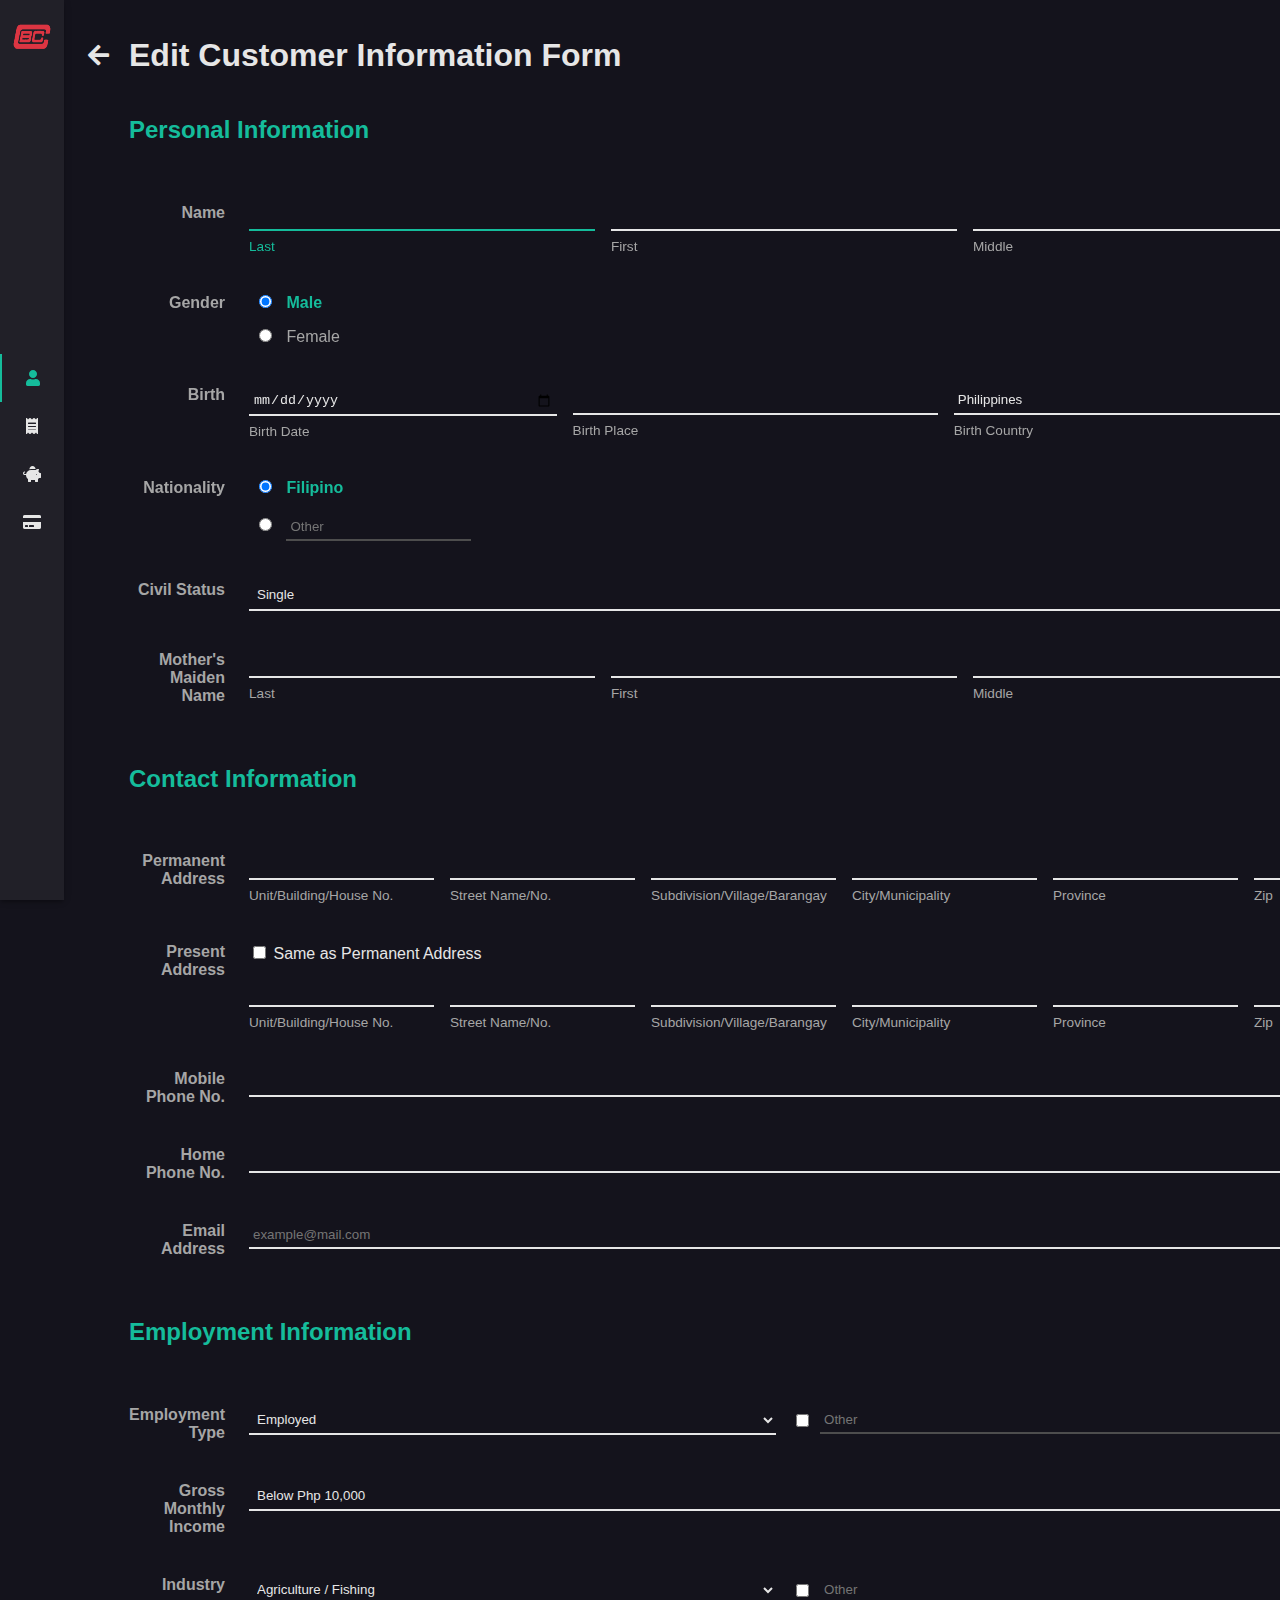
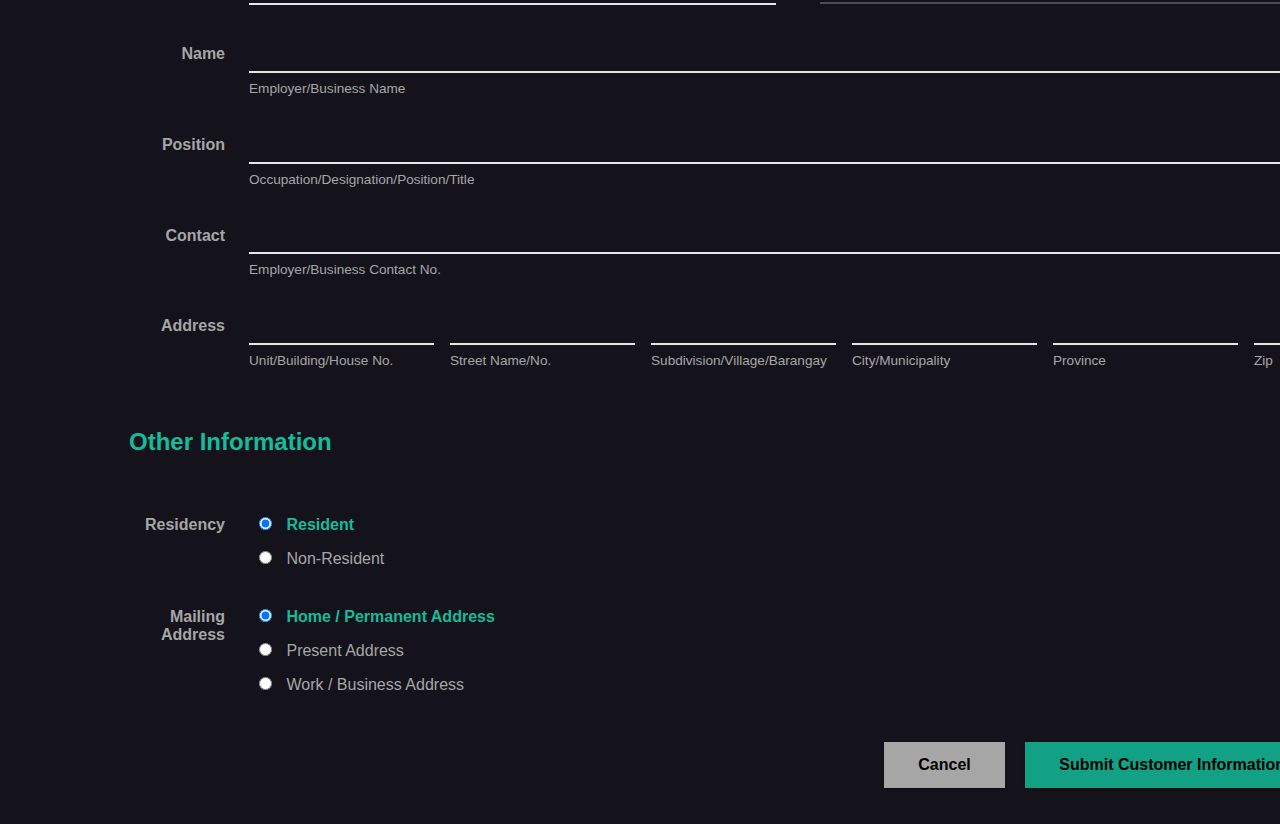
<file: assets/pages/e-customer.html>
<!DOCTYPE html>
<html>
  <head>
    <meta charset="UTF-8">
    <meta name=viewport content="width=device-width, initial-scale=1">
    <title>customer-creation</title>
    <link href=../css/colors.css rel=stylesheet>
    <link href=../css/fontawesome.min.css rel=stylesheet>
    <link href=../css/solid.min.css rel=stylesheet>
    <link href=../css/navigation.css rel=stylesheet>
    <link href=../css/global-forms.css rel=stylesheet>
  </head>
  <body class=custom-scrollbar id=main-body>
    <div id=side-nav class=side-nav>
      <div id=logo-cont>
        <img onclick="redirect('index.html')" id=logo src=../logo.png width=50 height=50>
      </div>
      <div class=nav-btn-cont>
        <i id=nav-cstm class="nav-btn nav-btn-active fas fa-user"></i>
        <i id=nav-trns class="nav-btn fas fa-receipt"></i>
        <i id=nav-acct class="nav-btn fas fa-piggy-bank"></i>
        <i id=nav-crdt class="nav-btn fas fa-credit-card"></i>
      </div>
    </div>
    <div id=submenu-nav class=submenu-nav>
      <div id=submenu-space-1></div>
      <div id=submenu-cont class=submenu-cont></div>
    </div>
    <div class="body">
      <h2 id=return-btn>
      <a onclick="history.back()" class=return-btn>
        <i class="fas fa-arrow-left"></i>
      </a>
      </h2>
      <h1>Edit Customer Information Form</h1>
      <div><!-- SPACE --></div>
      <form class=form id=customer-form autocorrect="off" autocapitalize="off" spellcheck="false">
        <div class=form__content-wrapper>
          <h2 class=form__section-title>Personal Information</h2>
          <!-- NAME -->
          <label class=form__label>Name</label>
          <div class="col-3 col-1-gap">
            <div class=text-underlabel>
              <input id=name-last class=form__input-text type=text name=name-last required autofocus>
              <label class=form__label-under>Last</label>
            </div>
            <div class=text-underlabel>
              <input id=name-first class=form__input-text type=text name=name-first required>
              <label class=form__label-under>First</label>
            </div>
            <div class=text-underlabel>
              <input id=name-middle class=form__input-text type=text name=name-middle required>
              <label class=form__label-under>Middle</label>
            </div>
          </div>
          <!-- GENDER -->
          <label class=form__label>Gender</label>
          <div class=form__radio-group>
            <label>
              <input id=gender-m class=form__input-radio type=radio name=gender value=Male checked>
              <label class=form__label-radio for=gender-m>Male</label>
            </label>
            <label>
              <input id=gender-f type=radio class=form__input-radio name=gender value=Female>
              <label class=form__label-radio for=gender-f>Female</label>
            </label>
          </div>
          <!-- BIRTH -->
          <label class=form__label>Birth</label>
          <div class="col-3 col-1-gap">
            <div class=text-underlabel>
              <input id=birth-date class=form__input-date type=date name=birth-date required>
              <label class=form__label-under>Birth Date</label>
            </div>
            <div class=text-underlabel>
              <input id=birth-place class=form__input-text type=text name=birth-place required>
              <label class=form__label-under>Birth Place</label>
            </div>
            <div class=text-underlabel>
              <input id=birth-country class=form__input-text type=text name=birth-country value=Philippines required>
              <label class=form__label-under>Birth Country</label>
            </div>
          </div>
          <!-- NATIONALITY -->
          <label class=form__label>Nationality</label>
          <div class=form__radio-group>
            <label>
              <input id=fil-nationality class=form__input-radio type=radio name=nationality value=Filipino checked>
              <label class=form__label-radio for=fil-nationality>Filipino</label>
            </label>
            <label id=other-nationality class=form__label-radio>
              <input id=other-nation-radio class=form__input-radio type=radio name=nationality>
              <input id=other-nation-input class="form__input-text form__label-radio form__input-fade-bottom" type=text placeholder="Other" required disabled>
            </label>
          </div>
          <!-- CIVILSTATUS -->
          <label class=form__label>Civil Status</label>
          <select id=civil-status class=form__input-select name=civil-status>
            <option class=form__input-select_option>Single</option>
            <option class=form__input-select_option>Married</option>
            <option class=form__input-select_option>Separated</option>
            <option class=form__input-select_option>Divorced</option>
            <option class=form__input-select_option>Widowed</option>
          </select>
          <!-- MOTHER -->
          <label class=form__label>Mother's Maiden Name</label>
          <div class="col-3 col-1-gap">
            <div class=text-underlabel>
              <input id=mother-last class=form__input-text type=text name=mother-last required spellcheck="off">
              <label class=form__label-under>Last</label>
            </div>
            <div class=text-underlabel>
              <input id=mother-first class=form__input-text type=text name=mother-first required spellcheck="off">
              <label class=form__label-under>First</label>
            </div>
            <div class=text-underlabel>
              <input id=mother-middle class=form__input-text type=text name=mother-middle required spellcheck="off">
              <label class=form__label-under>Middle</label>
            </div>
          </div>
          <h2 class=form__section-title>Contact Information</h2>
          <!-- PERMANENTADD -->
          <label class=form__label>Permanent Address</label>
          <div class="col-6-auto col-1-gap">
            <div class=text-underlabel>
              <input id=per-unit class=form__input-text required name=home-address-no type=text>
              <label class=form__label-under>Unit/Building/House No.</label>
            </div>
            <div class=text-underlabel>
              <input id=per-street class=form__input-text required name=home-address-street type=text>
              <label class=form__label-under>Street Name/No.</label>
            </div>
            <div class=text-underlabel>
              <input id=per-village class=form__input-text required name=home-address-barangay type=text>
              <label class=form__label-under>Subdivision/Village/Barangay</label>
            </div>
            <div class=text-underlabel>
              <input id=per-city class=form__input-text required name=home-address-city type=text>
              <label class=form__label-under>City/Municipality</label>
            </div>
            <div class=text-underlabel>
              <input id=per-province class=form__input-text required name=home-address-province type=text>
              <label class=form__label-under>Province</label>
            </div>
            <div class=text-underlabel>
              <input id=per-zip class=form__input-text required name=home-address-zip type=text size="5">
              <label class=form__label-under>Zip</label>
            </div>
          </div>
          <!-- PRESENTADD -->
          <label class=form__label>Present Address</label>
          <div class="col-1 row-1-gap">
            <div>
              <input type=checkbox class=form__input-check id=same-add>
              <label class=form__label-check for=same-add>Same as Permanent Address</label>
            </div>
            <div class="col-6-auto col-1-gap">
              <div class=text-underlabel>
                <input id=pre-unit class=form__input-text required name=present-address-no type=text>
                <label class=form__label-under>Unit/Building/House No.</label>
              </div>
              <div class=text-underlabel>
                <input id=pre-street class=form__input-text required name=present-address-street type=text>
                <label class=form__label-under>Street Name/No.</label>
              </div>
              <div class=text-underlabel>
                <input id=pre-village class=form__input-text required name=present-address-barangay type=text>
                <label class=form__label-under>Subdivision/Village/Barangay</label>
              </div>
              <div class=text-underlabel>
                <input id=pre-city class=form__input-text required name=present-address-city type=text>
                <label class=form__label-under>City/Municipality</label>
              </div>
              <div class=text-underlabel>
                <input id=pre-province class=form__input-text required name=present-address-province type=text>
                <label class=form__label-under>Province</label>
              </div>
              <div class=text-underlabel>
                <input id=pre-zip class=form__input-text required name=present-address-zip type=text size="5">
                <label class=form__label-under>Zip</label>
              </div>
            </div>
          </div>
          <!-- MOBILEPHONE -->
          <label class=form__label>Mobile Phone No.</label>
          <input id=mobile-no class=form__input-tel type=tel name=mobile-no required>
          <!-- HOMEPHONE -->
          <label class=form__label>Home Phone No.</label>
          <input id=phone-no class=form__input-tel type=tel name=home-no required>
          <!-- EMAILADD -->
          <label class=form__label>Email Address</label>
          <input id=email class=form__input-email type=email name=email-address placeholder=example@mail.com required>
          <h2 class=form__section-title>Employment Information</h2>
          <!-- EMPLOYMENT -->
          <label class=form__label>Employment Type</label>
          <div class="col-2 col-1-gap">
            <select class=form__input-select id=employments name=employment-type required>
              <option class=form__input-select_option>Employed</option>
              <option class=form__input-select_option>Self-Employed (Business)</option>
              <option class=form__input-select_option>Self-Employed (Professional)</option>
              <option class=form__input-select_option>Retired</option>
              <option class=form__input-select_option>Not Applicable</option>
            </select>
            <label class="col-a-1 items-center col-05-gap">
              <input id=other-employment type=checkbox>
              <input id=other-emp-input class=form__input-text type=text name=employment-type placeholder=Other required disabled>
            </label>
          </div>
          <!-- GMI -->
          <label class=form__label>Gross Monthly Income</label>
          <select id=gmi class=form__input-select name=gmi required>
            <option class=form__input-select_option>Below Php 10,000</option>
            <option class=form__input-select_option>Php 10,000 - 19,000</option>
            <option class=form__input-select_option>Php 20,000 - 49,000</option>
            <option class=form__input-select_option>Php 50,000 - 99,999</option>
            <option class=form__input-select_option>Php 100,000 and above</option>
          </select>
          <!-- INDUSTRY -->
          <label class=form__label>Industry</label>
          <div class="col-2 col-1-gap">
            <select class=form__input-select id=industries name=employment-industry required>
              <option class=form__input-select_option>Agriculture / Fishing</option>
              <option class=form__input-select_option>Admin / Support</option>
              <option class=form__input-select_option>Construction</option>
              <option class=form__input-select_option>Education</option>
              <option class=form__input-select_option>Financial / Insurance</option>
              <option class=form__input-select_option>IT / Communication</option>
              <option class=form__input-select_option>Manufacturing</option>
              <option class=form__input-select_option>Mining / Quarying</option>
              <option class=form__input-select_option>Professional Service</option>
              <option class=form__input-select_option>Transportation / Storage</option>
              <option class=form__input-select_option>Wholesale / Retail</option>
            </select>
            <label class="col-a-1 items-center col-05-gap">
              <input id=other-industry type=checkbox>
              <input id=other-ind-input class=form__input-text type=text name=employment-industry placeholder=Other required disabled>
            </label>
          </div>
          <!-- EMPLOYMENTNAME -->
          <label class=form__label>Name</label>
          <div class=text-underlabel>
            <input id=emp-name class=form__input-text type=text name=employment-name required>
            <label class=form__label-under>Employer/Business Name</label>
          </div>
          <!-- EMPLOYMENTPOSITION -->
          <label class=form__label>Position</label>
          <div class=text-underlabel>
            <input id=emp-position class=form__input-text type=text name=employment-position required>
            <label class=form__label-under>Occupation/Designation/Position/Title</label>
          </div>
          <!-- EMPLOYMENTCONTACT -->
          <label class=form__label>Contact</label>
          <div class=text-underlabel>
            <input id=emp-contact class=form__input-tel type=tel name=employment-contact required>
            <label class=form__label-under>Employer/Business Contact No.</label>
          </div>
          <!-- EMPLOYMENTADDRESS -->
          <label class=form__label>Address</label>
          <div class="col-6-auto col-1-gap">
            <div class=text-underlabel>
              <input id=emp-unit required name=employment-address-no class=form__input-text type=text>
              <label class=form__label-under>Unit/Building/House No.</label>
            </div>
            <div class=text-underlabel>
              <input id=emp-street required name=employment-address-street class=form__input-text type=text>
              <label class=form__label-under>Street Name/No.</label>
            </div>
            <div class=text-underlabel>
              <input id=emp-village required name=employment-address-barangay class=form__input-text type=text>
              <label class=form__label-under>Subdivision/Village/Barangay</label>
            </div>
            <div class=text-underlabel>
              <input id=emp-city required name=employment-address-city class=form__input-text type=text>
              <label class=form__label-under>City/Municipality</label>
            </div>
            <div class=text-underlabel>
              <input id=emp-province required name=employment-address-province class=form__input-text type=text>
              <label class=form__label-under>Province</label>
            </div>
            <div class=text-underlabel>
              <input id=emp-zip required name=employment-address-zip class=form__input-text type=text size="5">
              <label class=form__label-under>Zip</label>
            </div>
          </div>
          <h2 class=form__section-title>Other Information</h2>
          <!-- RESIDENCY -->
          <label class=form__label>Residency</label>
          <div class=form__radio-group>
            <label>
              <input id=resident class=form__input-radio type=radio name=residency value=Resident checked>
              <label class=form__label-radio for=resident>Resident</label>
            </label>
            <label>
              <input id=non-resident class=form__input-radio type=radio name=residency value=Resident>
              <label class=form__label-radio for=non-resident>Non-Resident</label>
            </label>
          </div>
          <label class=form__label>Mailing Address</label>
          <div class=form__radio-group>
            <label>
              <input id=mail-home class=form__input-radio type=radio name=mailing-address value="permanent" checked>
              <label class=form__label-radio for=mail-home>Home / Permanent Address</label>
            </label>
            <label>
              <input id=mail-pres class=form__input-radio type=radio name=mailing-address value="present">
              <label class=form__label-radio for=mail-pres>Present Address</label>
            </label>
            <label>
              <input id=mail-work class=form__input-radio type=radio name=mailing-address value="work">
              <label class=form__label-radio for=mail-work>Work / Business Address</label>
            </label>
          </div>
        </div>
        <div class=form__button-wrapper>
          <button class="form__button form__button-secondary" type=button onclick="history.back()">Cancel</button>
          <button class="form__button form__button-primary" type=submit id=submit>Submit Customer Information</button>
        </div>
      </form>
      <div id=error-modal class="custom-scrollbar modal hidden">
        <div class="modal__content-error">
          <h2 class=form__section-title>Error updating customer information</h2>
          <p class=modal__error-text id=error-text></p>
          <button style="justify-self: right;" class=modal__button type=button onclick="closeErrorModal()">Close</button>
        </div>
      </div>
      <div id=modal class="modal hidden custom-scrollbar">
        <div class=modal__content-verify>
          <h2 class=modal__verify-title>Information Review</h2>
          <p class=modal__verify-text>Review the following information below. If there are no errors, click submit, otherwise click cancel to return to the form.</p>
          <label class=form__label>Name</label>
          <label id=ver-name></label>
          <label class=form__label>Gender</label>
          <label id=ver-gender></label>
          <label class=form__label>Birth Date</label>
          <label id=ver-birth-date></label>
          <label class=form__label>Birth Place</label>
          <label id=ver-birth-place></label>
          <label class=form__label>Nationality</label>
          <label id=ver-nationality></label>
          <label class=form__label>Mother's Maiden Name</label>
          <label id=ver-mother-name></label>
          <label class=form__label>Permanent Address</label>
          <label id=ver-home-add></label>
          <label class=form__label>Present Address</label>
          <label id=ver-pres-add></label>
          <label class=form__label>Mobile No</label>
          <label id=ver-mobile-no></label>
          <label class=form__label>Home Phone No</label>
          <label id=ver-home-no></label>
          <label class=form__label>Email Address</label>
          <label id=ver-email-add></label>
          <label class=form__label>Employment Type</label>
          <label id=ver-emp-type></label>
          <label class=form__label>Gross Monthly Income (GMI)</label>
          <label id=ver-gmi></label>
          <label class=form__label>Employment Industry</label>
          <label id=ver-emp-industry></label>
          <label class=form__label>Employment Name</label>
          <label id=ver-emp-name></label>
          <label class=form__label>Employment Position</label>
          <label id=ver-emp-position></label>
          <label class=form__label>Employment Contact</label>
          <label id=ver-emp-contact></label>
          <label class=form__label>Employment Address</label>
          <label id=ver-emp-add></label>
          <label class=form__label>Residency</label>
          <label id=ver-residency></label>
          <label class=form__label>Mailing Address</label>
          <label id=ver-mail-add></label>
          <div class=modal__button-wrapper>
            <button class=modal__button id=ver-cancel>Cancel</button>
            <button class=modal__button id=ver-submit>Submit</button>
          </div>
        </div>
      </div>
    </div>
    <script src=../js/global.js></script>
    <script src=../js/navigation.js></script>
    <script src=../js/customer/customer.js></script>
    <script src=../js/customer/e-customer.js></script>
  </body>
</html>
</file>
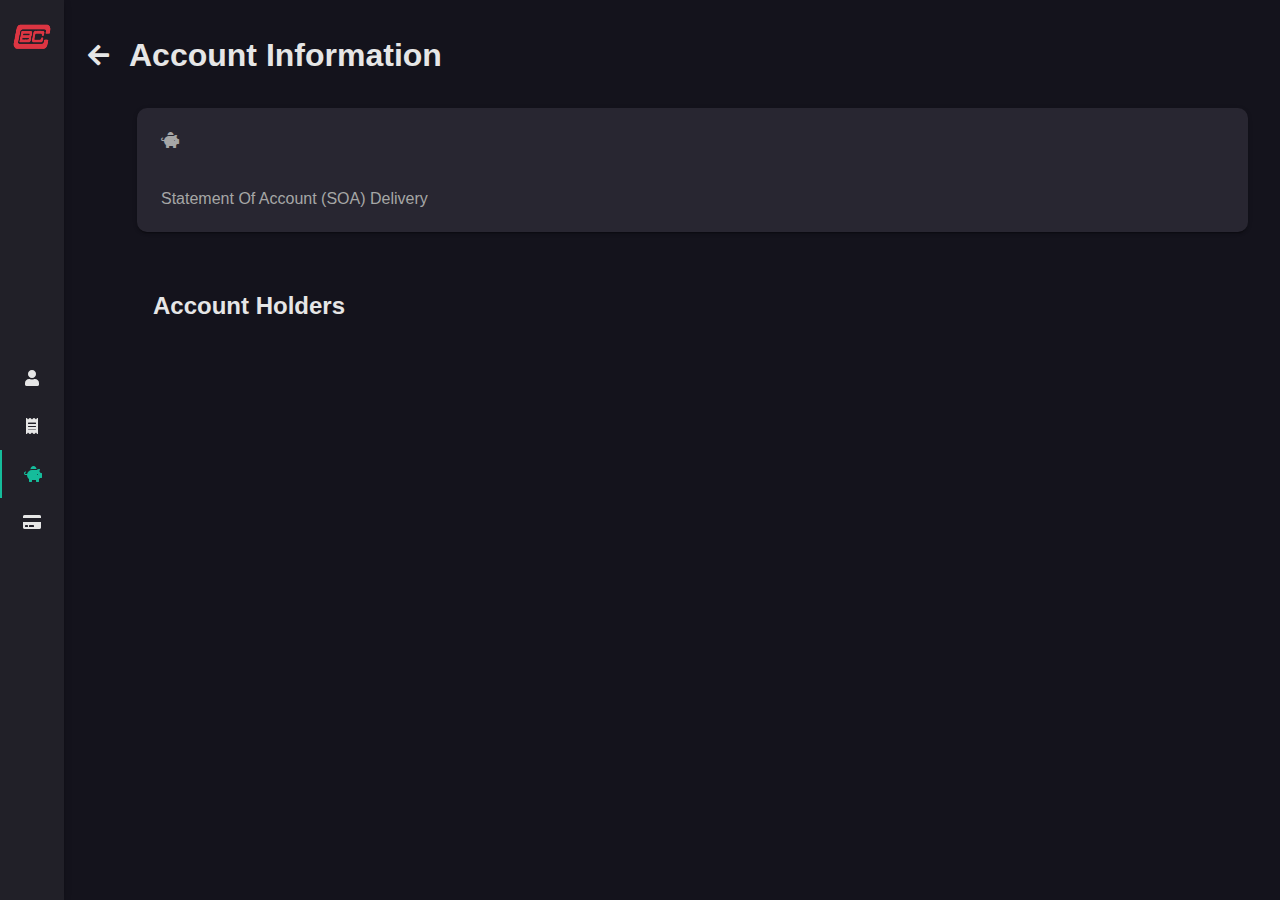
<file: assets/pages/p-account.html>
<!DOCTYPE html>
<html>
  <head>
    <meta charset="UTF-8">
    <meta name=viewport content="width=device-width, initial-scale=1">
    <title>account-info-view</title>
    <link href=../css/colors.css rel=stylesheet>
    <link href=../css/fontawesome.min.css rel=stylesheet>
    <link href=../css/solid.min.css rel=stylesheet>
    <link href=../css/navigation.css rel=stylesheet>
    <link href=../css/p-account.css rel=stylesheet>
  </head>
  <body class="custom-scrollbar" id=main-body>
    <div id=side-nav class=side-nav>
      <div id=logo-cont>
        <img draggable="false" onclick="redirect('index.html')" id=logo src=../logo.png width=50 height=50>
      </div>
      <div class=nav-btn-cont>
        <i id=nav-cstm class="nav-btn fas fa-user"></i>
        <i id=nav-trns class="nav-btn fas fa-receipt"></i>
        <i id=nav-acct class="nav-btn nav-btn-active fas fa-piggy-bank"></i>
        <i id=nav-crdt class="nav-btn fas fa-credit-card"></i>
      </div>
    </div>
    <div id=submenu-nav class=submenu-nav>
      <div id=submenu-space-1></div>
      <div id=submenu-cont class=submenu-cont></div>
    </div>
    <div class=body>
      <h2 id=return-btn>
      <a onclick="historyBack()" class=return-btn>
        <i class="fas fa-arrow-left"></i>
      </a>
      </h2>
      <h1>Account Information</h1>
      <div><!-- SPACE --></div>
      <div class=account-wrapper>
        <div class="account card">
          <div class=account__no-wrapper>
            <i class="fas fa-piggy-bank"></i>
            <label id=account-no></label>
          </div>
          <label class=account__date id=date-open></label>
          <label class=account__product id=product-type></label>
          <label class=account__type id=account-type></label>
          <label class=account__currency id=currency></label>
          <div class=account__soa-wrapper>
            <label class=account__label>Statement Of Account (SOA) Delivery</label>
            <label id=soa></label>
          </div>
        </div>
        <div id=business-wrapper class="business hidden card">
          <label class="business__name" id=business-name></label>
          <div id=contact-wrapper class="contact">
            <h2 class=contact__title>Contact Person</h2>
            <label class=account__label>Name</label>
            <label id=contact-name></label>
            <label class=account__label>Position</label>
            <label id=contact-position></label>
            <label class=account__label>Contact Number</label>
            <label id=contact-number></label>
            <label class=account__label>E-Mail Address</label>
            <label id=contact-email></label>
          </div>
        </div>
        <h2 id=account-holder-title class=holder__title>Account Holders</h2>
        <div class=holder-wrapper id=holder-wrapper></div>
      </div>
    </div>
    <script src=../js/global.js></script>
    <script src=../js/navigation.js></script>
    <script src=../js/accounts/p-account.js></script>
  </body>
</html>
</file>
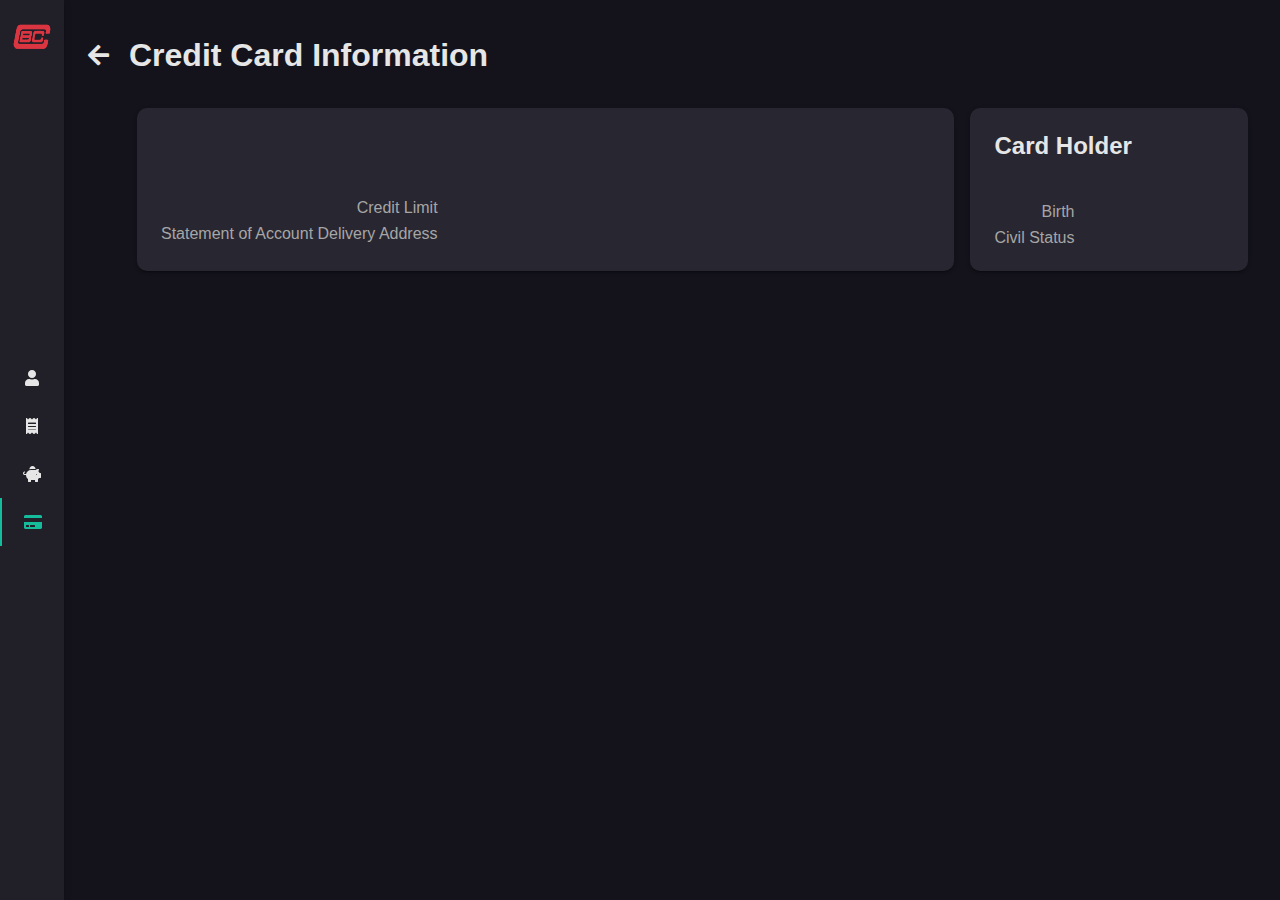
<file: assets/pages/p-credit-card.html>
<!DOCTYPE html>
<html>
  <head>
    <meta charset="UTF-8">
    <meta name=viewport content="width=device-width, initial-scale=1">
    <title>credit-card-info-view</title>
    <link href=../css/colors.css rel=stylesheet>
    <link href=../css/fontawesome.min.css rel=stylesheet>
    <link href=../css/solid.min.css rel=stylesheet>
    <link href=../css/navigation.css rel=stylesheet>
    <link href=../css/p-credit-card.css rel=stylesheet>
  </head>
  <body class="custom-scrollbar" id=main-body>
    <div id=side-nav class=side-nav>
      <div id=logo-cont>
        <img draggable="false" onclick="redirect('index.html')" id=logo src=../logo.png width=50 height=50>
      </div>
      <div class=nav-btn-cont>
        <i id=nav-cstm class="nav-btn fas fa-user"></i>
        <i id=nav-trns class="nav-btn fas fa-receipt"></i>
        <i id=nav-acct class="nav-btn fas fa-piggy-bank"></i>
        <i id=nav-crdt class="nav-btn nav-btn-active fas fa-credit-card"></i>
      </div>
    </div>
    <div id=submenu-nav class=submenu-nav>
      <div id=submenu-space-1></div>
      <div id=submenu-cont class=submenu-cont></div>
    </div>
    <div class=body>
      <h2 id=return-btn>
        <a onclick="historyBack()" class=return-btn>
          <i class="fas fa-arrow-left"></i>
        </a>
      </h2>
      
      <h1>Credit Card Information</h1>
      
      <div><!-- SPACE --></div>

      <div class=card-wrapper>
        <div class="credit-card card">
          <label class=card__exp id=card-exp></label>
          <label class=card__no id=card-no></label>
          <label class=card__type id=card-type></label>
          <label class=card__name id=card-name></label>
          <div class=card__details>
            <label class=card__label>Credit Limit</label>
            <label id=card-limit></label>
            <label class=card__label>Statement of Account Delivery Address</label>
            <label id=card-mail></label>
          </div>
        </div>

        <div id=customer class="customer card">
          <h2 class=customer__title>Card Holder</h2>
          <label class=customer__name id=customer-name></label>
          <label class=customer__nation id=customer-nation></label>
          <label class=card__label>Birth</label>
          <label id=customer-birth></label>
          <label class=card__label>Civil Status</label>
          <label id=customer-civil></label>
        </div>
      </div>
    </div>
    <script src=../js/global.js></script>
    <script src=../js/navigation.js></script>
    <script src=../js/credit-card/p-credit-card.js></script>
  </body>
</html>
</file>
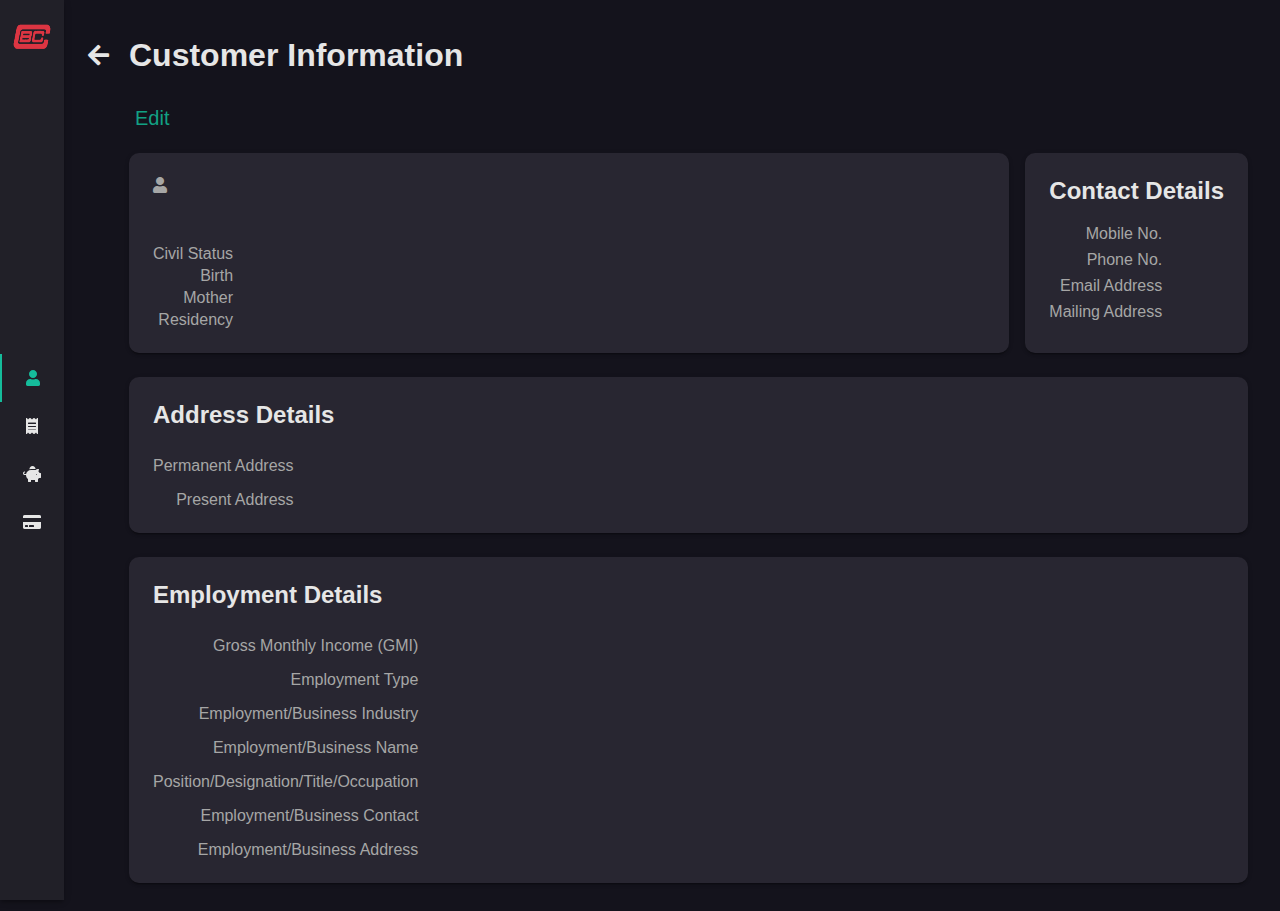
<file: assets/pages/p-customer.html>
<!DOCTYPE html>
<html>
  <head>
    <meta charset="UTF-8">
    <meta name=viewport content="width=device-width, initial-scale=1">
    <title>customer-info-view</title>
    <link href=../css/colors.css rel=stylesheet>
    <link href=../css/fontawesome.min.css rel=stylesheet>
    <link href=../css/solid.min.css rel=stylesheet>
    <link href=../css/navigation.css rel=stylesheet>
    <link href=../css/global-forms.css rel=stylesheet>
    <link href=../css/p-customer.css rel=stylesheet>
  </head>
  <body class="custom-scrollbar" id=main-body>
    <div id=side-nav class=side-nav>
      <div id=logo-cont>
        <img draggable="false" onclick="redirect('index.html')" id=logo src=../logo.png width=50 height=50>
      </div>
      <div class=nav-btn-cont>
        <i id=nav-cstm class="nav-btn nav-btn-active fas fa-user"></i>
        <i id=nav-trns class="nav-btn fas fa-receipt"></i>
        <i id=nav-acct class="nav-btn fas fa-piggy-bank"></i>
        <i id=nav-crdt class="nav-btn fas fa-credit-card"></i>
      </div>
    </div>
    <div id=submenu-nav class=submenu-nav>
      <div id=submenu-space-1></div>
      <div id=submenu-cont class=submenu-cont></div>
    </div>
    <div class=body>
      <h2 id=return-btn>
        <a onclick="historyBack()" class=return-btn>
          <i class="fas fa-arrow-left"></i>
        </a>
      </h2>
      
      <h1>Customer Information</h1>
      
      <div><!-- SPACE --></div>

      <div class=actions>
        <button id=edit-btn type=button class=actions__button>Edit</button>
      </div>

      <div><!-- SPACE --></div>

      <div class=customer-wrapper>
        <div class="cif card">
          <div class=cif__id-wrapper>
            <i class="fas fa-user"></i>
            <label id=cif-id></label>
          </div>

          <div class=cif__created>
            <label id=cif-created></label>
          </div>

          <div class=cif__name>
            <label id=cif-name></label>
          </div>

          <div class=cif__nation>
            <label id=cif-nation></label>
          </div>

          <div class=cif__details>
            <label class=cif__details_label>Civil Status</label>
            <label class=cif__details_value id=cif-civil></label>

            <label class=cif__details_label>Birth</label>
            <label class=cif__details_value id=cif-birth></label>

            <label class=cif__details_label>Mother</label>
            <label class=cif__details_value id=cif-mother></label>

            <label class=cif__details_label>Residency</label>
            <label class=cif__details_value id=cif-residency></label>
          </div>
        </div>

        <div class="contact card">
          <h2 class=contact__title>Contact Details</h2>

          <label class=contact__label>Mobile No.</label>
          <label class=contact_value id=contact-mobile></label>

          <label class=contact__label>Phone No.</label>
          <label class=contact_value id=contact-phone></label>

          <label class=contact__label>Email Address</label>
          <label class=contact_value id=contact-email></label>

          <label class=contact__label>Mailing Address</label>
          <label class=contact_value id=contact-mailing></label>
        </div>

        <div class="add card">
          <h2 class=add__title>Address Details</h2>
          <label class=add__label>Permanent Address</label>
          <label class=add_value id=per-add></label>

          <label class=add__label>Present Address</label>
          <label class=add_value id=pre-add></label>
        </div>

        <div class="emp card">
          <h2 class=emp__title>Employment Details</h2>

          <label class=emp__label>Gross Monthly Income (GMI)</label>
          <label class=emp_value id=emp-gmi></label>

          <label class=emp__label>Employment Type</label>
          <label class=emp_value id=emp-type></label>

          <label class=emp__label>Employment/Business Industry</label>
          <label class=emp_value id=emp-industry></label>

          <label class=emp__label>Employment/Business Name</label>
          <label class=emp_value id=emp-name></label>

          <label class=emp__label>Position/Designation/Title/Occupation</label>
          <label class=emp_value id=emp-position></label>

          <label class=emp__label>Employment/Business Contact</label>
          <label class=emp_value id=emp-contact></label>

          <label class=emp__label>Employment/Business Address</label>
          <label class=emp_value id=emp-add></label>
        </div>
      </div>
    </div>
    <script src=../js/global.js></script>
    <script src=../js/navigation.js></script>
    <script src=../js/customer/p-customer.js></script>
  </body>
</html>
</file>
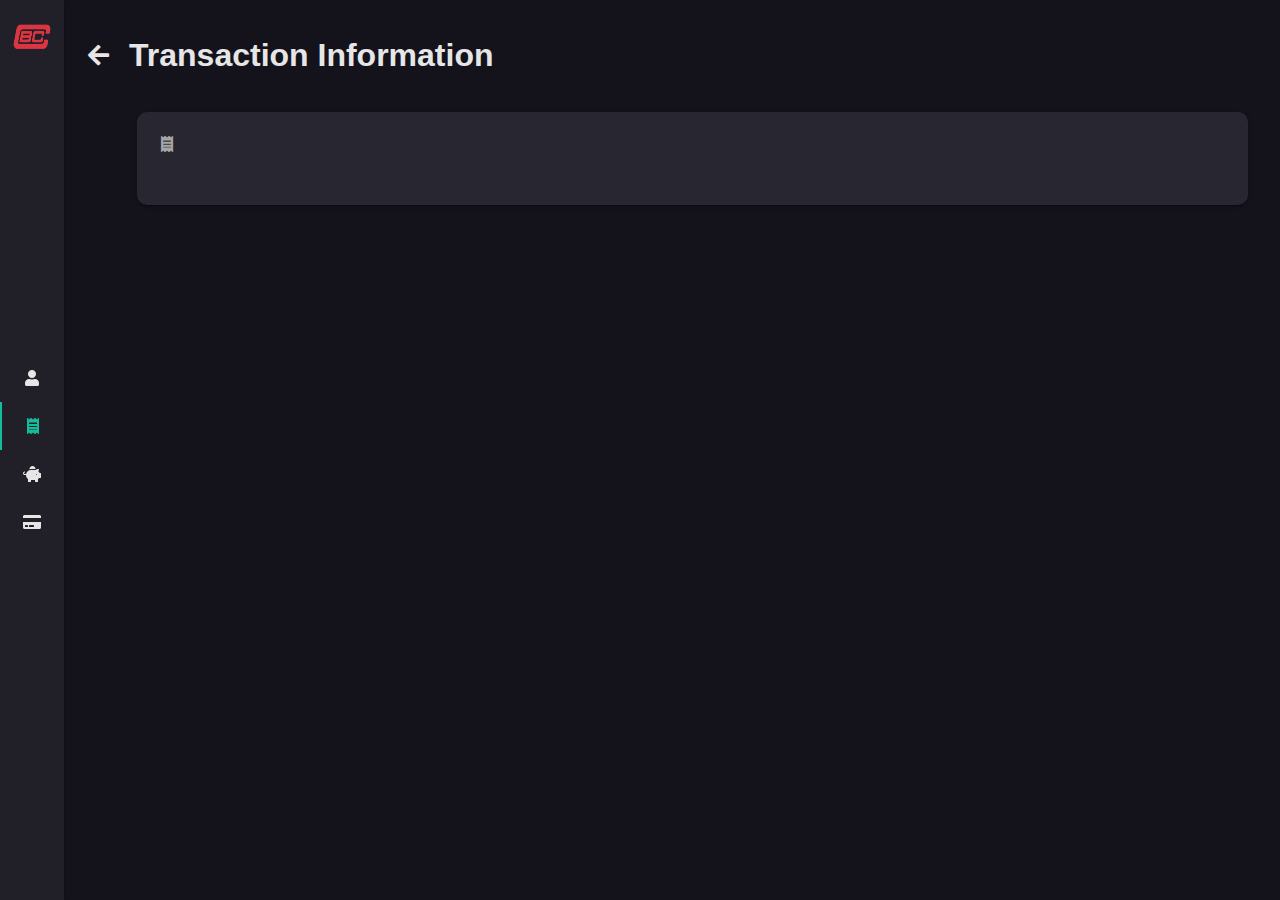
<file: assets/pages/p-transaction.html>
<!DOCTYPE html>
<html>
  <head>
    <meta charset="UTF-8">
    <meta name=viewport content="width=device-width, initial-scale=1">
    <title>transaction-info-view</title>
    <link href=../css/colors.css rel=stylesheet>
    <link href=../css/fontawesome.min.css rel=stylesheet>
    <link href=../css/solid.min.css rel=stylesheet>
    <link href=../css/navigation.css rel=stylesheet>
    <link href=../css/global-forms.css rel=stylesheet>
    <link href=../css/p-transaction.css rel=stylesheet>
  </head>
  <body class="custom-scrollbar" id=main-body>
    <div id=side-nav class=side-nav>
      <div id=logo-cont>
        <img draggable="false" onclick="redirect('index.html')" id=logo src=../logo.png width=50 height=50>
      </div>
      <div class=nav-btn-cont>
        <i id=nav-cstm class="nav-btn fas fa-user"></i>
        <i id=nav-trns class="nav-btn nav-btn-active fas fa-receipt"></i>
        <i id=nav-acct class="nav-btn fas fa-piggy-bank"></i>
        <i id=nav-crdt class="nav-btn fas fa-credit-card"></i>
      </div>
    </div>
    <div id=submenu-nav class=submenu-nav>
      <div id=submenu-space-1></div>
      <div id=submenu-cont class=submenu-cont></div>
    </div>
    <div class=body>
      <h2 id=return-btn>
        <a onclick="historyBack()" class=return-btn>
          <i class="fas fa-arrow-left"></i>
        </a>
      </h2>
      
      <h1>Transaction Information</h1>
      
      <div><!-- SPACE --></div>

      <div class=transaction-wrapper>
        <div class="transaction card">
          <div class=transaction__id-wrapper>
            <i class="fas fa-receipt"></i>
            <label id=t-id></label>
          </div>

          <label class=transaction__date id=t-date></label>

          <div class=transaction__dir-wrapper>
            <label class=transaction__account id=t-account></label>
            <div class=dir__wrapper>
              <i id=t-dir class="fas"></i>
              <label class=transaction__type id=t-type></label>
            </div>
            <label class=transaction__customer id=t-customer></label>
          </div>

          <label id=t-amount class=transaction__amount></label>
        </div>

        <div id=payment class="payment card hidden">
          <h2 class=payment__title>Payment Details</h2>
          <label class=payment__business id=business-name></label>

          <label class=payment__label>Reference Number</label>
          <label class=payment__reference id=reference-no></label>

          <label class=payment__label>Payment Mode</label>
          <label class=payment__mode id=p-mode></label>
        </div>

        <div id='local-cash' class="local-cash hidden card">
          <h2 class=local__title>Local Currency Cash Breakdown</h2>
          <table class=form__table>
            <tbody>
              <tr class=form__table_header>
                <th class=form__table_th>Denomination</th>
                <th class=form__table_th>Pieces</th>
                <th class=form__table_th>Amount</th>
              </tr>
            </tbody>
            <tbody id=local-cash-table></tbody>
          </table>
        </div>

        <div id=foreign-cash class="foreign-cash card hidden">
          <h2 class=foreign__title>Foreign Currency Cash Breakdown</h2>
          <table class=form__table>
            <tbody>
              <tr class=form__table_header>
                <th class=form__table_th>Serial Number</th>
                <th class=form__table_th>Denomination</th>
              </tr>
            </tbody>
            <tbody id=foreign-cash-table></tbody>
          </table>
        </div>

        <div id=check-details class="check-details hidden card">
          <h2 class=check__title>Check Details</h2>
          <table class=form__table>
            <tbody>
              <tr class=form__table_header>
                <th class=form__table_th>Bank/Branch</th>
                <th class=form__table_th>Check Number</th>
                <th class=form__table_th>Check Amount</th>
              </tr>
            </tbody>
            <tbody id=check-details-table></tbody>
          </table>
        </div>

        <div id=debit class="card debit hidden">
          <h2 class=debit__title>Debit Account</h2>
          <div class=account__no-wrapper>
            <i class="fas fa-piggy-bank"></i>
            <label id=account-no></label>
          </div>

          <label class=account__product id=product-type></label>
          <label class=account__type id=account-type></label>
        </div>
      </div>
    </div>
    <script src=../js/global.js></script>
    <script src=../js/navigation.js></script>
    <script src=../js/transactions/p-transactions.js></script>
  </body>
</html>
</file>
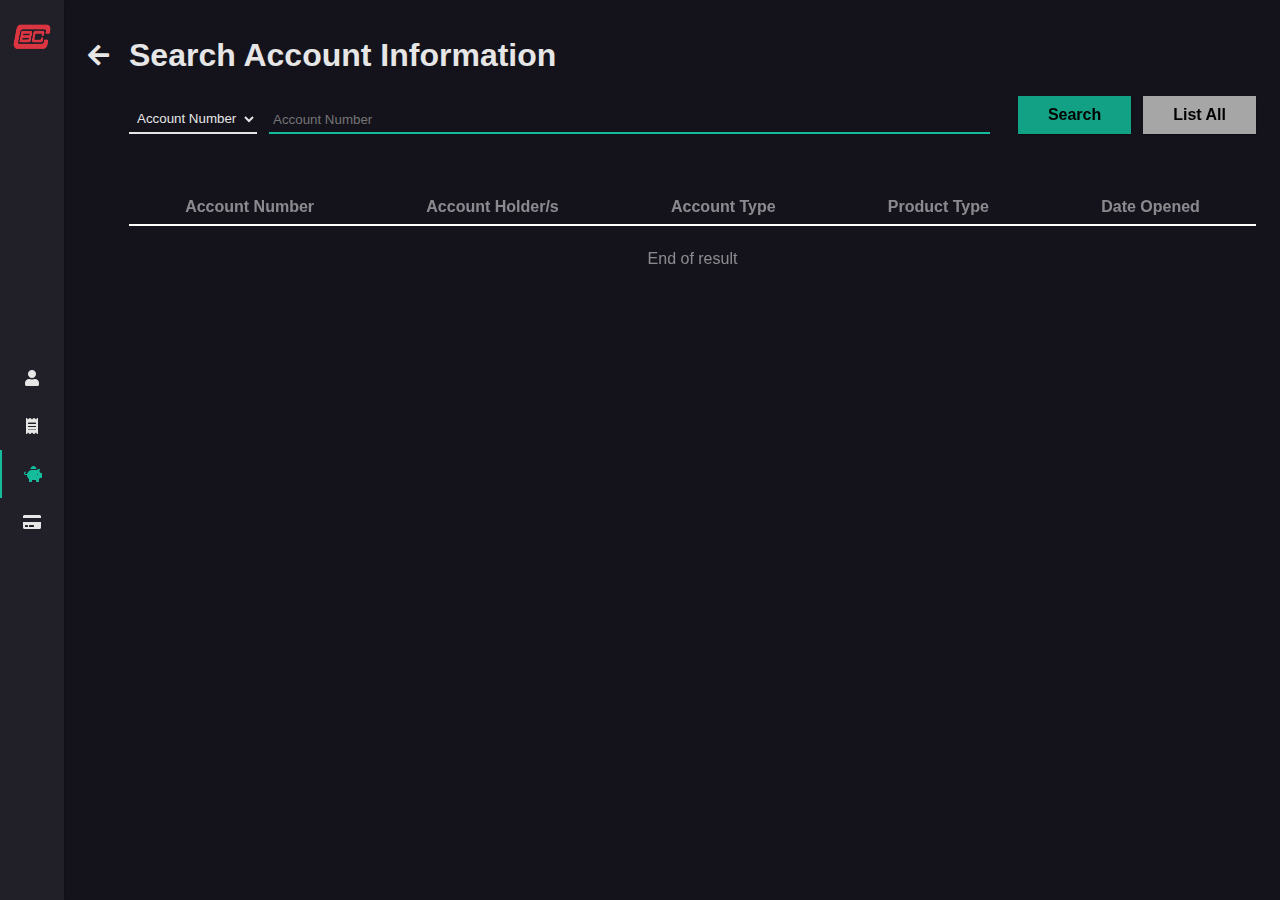
<file: assets/pages/s-accounts.html>
<!DOCTYPE html>
<html>
  <head>
    <meta charset="UTF-8">
    <meta name=viewport content="width=device-width, initial-scale=1">
    <title>customer-info-search</title>
    <link href=../css/colors.css rel=stylesheet>
    <link href=../css/fontawesome.min.css rel=stylesheet>
    <link href=../css/solid.min.css rel=stylesheet>
    <link href=../css/global-forms.css rel=stylesheet>
    <link href=../css/navigation.css rel=stylesheet>
    <link href=../css/search.css rel=stylesheet>
  </head>
  <body id=main-body class="custom-scrollbar">
    <div id=side-nav class=side-nav>
      <div id=logo-cont>
        <img draggable="false" onclick="redirect('index.html')" id=logo src=../logo.png width=50 height=50>
      </div>
      <div class=nav-btn-cont>
        <i id=nav-cstm class="nav-btn fas fa-user"></i>
        <i id=nav-trns class="nav-btn fas fa-receipt"></i>
        <i id=nav-acct class="nav-btn nav-btn-active fas fa-piggy-bank"></i>
        <i id=nav-crdt class="nav-btn fas fa-credit-card"></i>
      </div>
    </div>
    <div id=submenu-nav class=submenu-nav>
      <div id=submenu-space-1></div>
      <div id=submenu-cont class=submenu-cont></div>
    </div>
    <div class=body>
      <h2 id=return-btn>
      <a onclick="redirect('index.html')" class=return-btn>
        <i class="fas fa-arrow-left"></i>
      </a>
      </h2>
      <h1>Search Account Information</h1>
      <div><!-- SPACE --></div>
      <div class=search-cont>
        <form id=search-form autocomplete="off" spellcheck=false>
          <select class=form__input-select id=type name=type>
            <option class=form__input-select_option value=account-no>Account Number</option>
            <option class=form__input-select_option value=account-holder>Account Holder</option>
          </select>
          <input class=form__input-text autofocus id=query type=text name=query placeholder="Account Number">
          <div id=holder-wrapper class="col-3 col-05-gap hidden">
            <input disabled class=form__input-text id=holder-last type=text name=last placeholder=Last>
            <input disabled class=form__input-text id=holder-first type=text name=first placeholder=First>
            <input disabled class=form__input-text id=holder-middle type=text name=middle placeholder=Middle>
          </div>
          
          <button class="form__button form__button-primary search__button" type=submit>
          Search
          </button>
          <button class="form__button form__button-secondary list__button" type=button onclick="listAllRecords()">
          List All
          </button>
        </form>
      </div>
      <div><!-- SPACE --></div>
      <div id=result-size>
      </div>
      <div><!-- SPACE --></div>
      <div class=table-cont>
        <table>
          <tbody>
            <tr id=header class=col-header>
              <th>Account Number</th>
              <th id=holder-header>Account Holder/s</th>
              <th>Account Type</th>
              <th>Product Type</th>
              <th>Date Opened</th>
            </tr>
          </tbody>
          <tbody id=tbody-result>
          </tbody>
        </table>
      </div>
      <div><!-- SPACE --></div>
      <div class=result-end>
        End of result
      </div>
      <div id=error-modal class="custom-scrollbar modal hidden">
        <div class="modal__content-error">
          <h2 class=form__section-title>Error getting account records</h2>
          <p class=modal__error-text id=error-text></p>
          <button style="justify-self: right;" class=modal__button type=button onclick="closeErrorModal()">Close</button>
        </div>
      </div>
    </div>
    <script src=../js/global.js></script>
    <script src=../js/navigation.js></script>
    <script src=../js/accounts/s-accounts.js></script>
  </body>
</html>
</file>
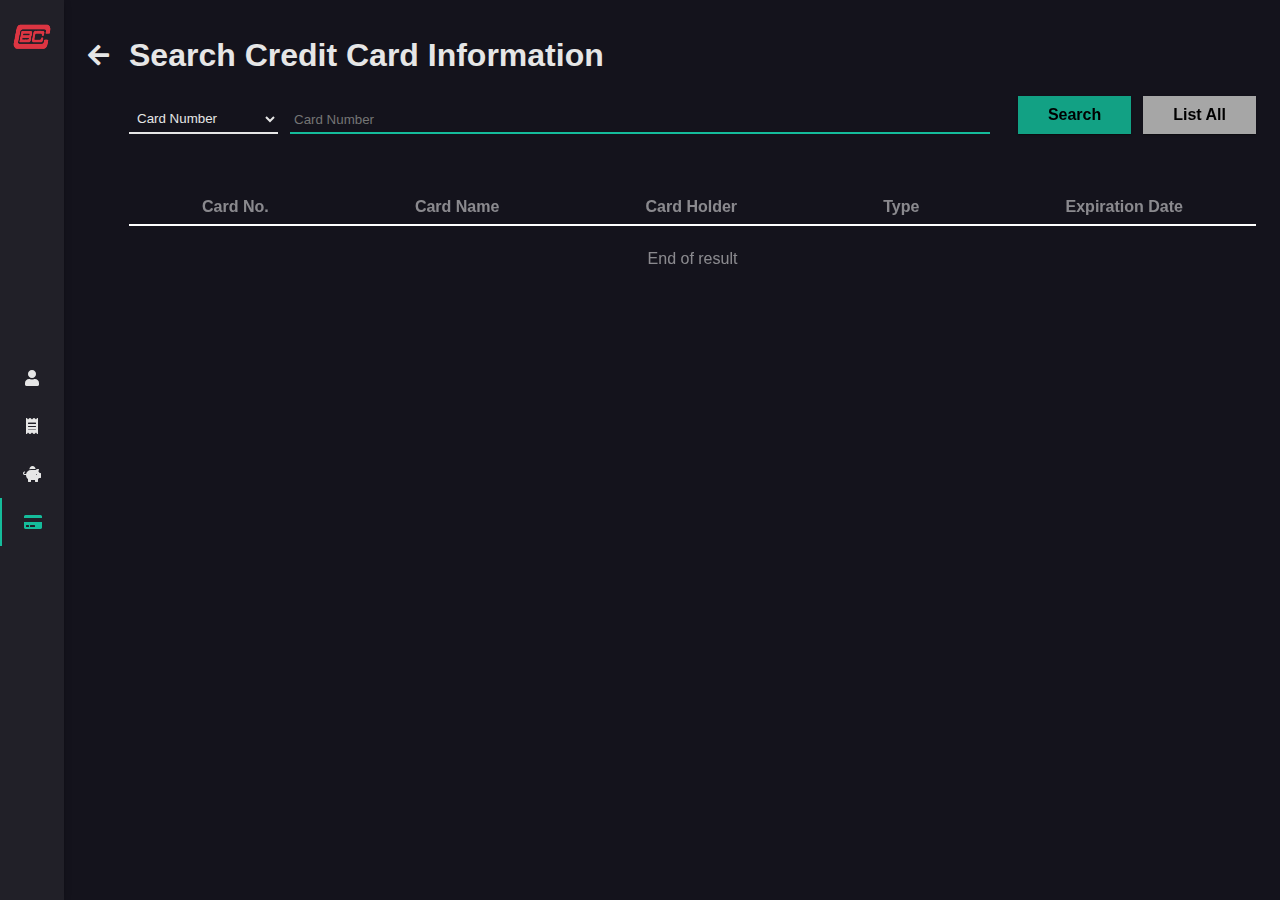
<file: assets/pages/s-credit-card.html>
<!DOCTYPE html>
<html>
  <head>
    <meta charset="UTF-8">
    <meta name=viewport content="width=device-width, initial-scale=1">
    <title>customer-info-search</title>
    <link href=../css/colors.css rel=stylesheet>
    <link href=../css/fontawesome.min.css rel=stylesheet>
    <link href=../css/solid.min.css rel=stylesheet>
    <link href=../css/global-forms.css rel=stylesheet>
    <link href=../css/navigation.css rel=stylesheet>
    <link href=../css/search.css rel=stylesheet>
  </head>
  <body id=main-body class="custom-scrollbar">
    <div id=side-nav class=side-nav>
      <div id=logo-cont>
        <img draggable="false" onclick="redirect('index.html')" id=logo src=../logo.png width=50 height=50>
      </div>
      <div class=nav-btn-cont>
        <i id=nav-cstm class="nav-btn fas fa-user"></i>
        <i id=nav-trns class="nav-btn fas fa-receipt"></i>
        <i id=nav-acct class="nav-btn fas fa-piggy-bank"></i>
        <i id=nav-crdt class="nav-btn nav-btn-active fas fa-credit-card"></i>
      </div>
    </div>
    <div id=submenu-nav class=submenu-nav>
      <div id=submenu-space-1></div>
      <div id=submenu-cont class=submenu-cont></div>
    </div>
    <div class=body>
      <h2 id=return-btn>
      <a onclick="redirect('index.html')" class=return-btn>
        <i class="fas fa-arrow-left"></i>
      </a>
      </h2>
      <h1>Search Credit Card Information</h1>
      <div><!-- SPACE --></div>
      <div class=search-cont>
        <form id=search-form autocomplete="off" spellcheck=false>
          <select class=form__input-select id=type name=type>
            <option class=form__input-select_option value=card-no>Card Number</option>
            <option class=form__input-select_option value=card-name>Card Name</option>
            <option class=form__input-select_option value=card-holder>Card Holder's Name</option>
          </select>
          <input class=form__input-text autofocus id=query type=text name=query placeholder="Card Number">
          <div id=holder-wrapper class="col-3 col-05-gap hidden">
            <input disabled class=form__input-text id=holder-last type=text name=last placeholder=Last>
            <input disabled class=form__input-text id=holder-first type=text name=first placeholder=First>
            <input disabled class=form__input-text id=holder-middle type=text name=middle placeholder=Middle>
          </div>
          <button class="form__button form__button-primary search__button" type=submit class=primary-btn>
            Search
          </button>
          <button class="form__button form__button-secondary list__button" type=button onclick="listAllRecords()">
          List All
          </button>
        </form>
      </div>
      <div><!-- SPACE --></div>
      <div id=result-size>
      </div>
      <div><!-- SPACE --></div>
      <div class=table-cont>
        <table>
          <tbody>
            <tr id=header class=col-header>
              <th id=no>Card No.</th>
              <th id=name>Card Name</th>
              <th id=holder>Card Holder</th>
              <th id=type>Type</th>
              <th id=exp>Expiration Date</th>
            </tr>
          </tbody>
          <tbody id=tbody-result>
          </tbody>
        </table>
      </div>
      <div><!-- SPACE --></div>
      <div class=result-end>
        End of result
      </div>
      <div id=error-modal class="custom-scrollbar modal hidden">
        <div class="modal__content-error">
          <h2 class=form__section-title>Error getting credit card records</h2>
          <p class=modal__error-text id=error-text></p>
          <button style="justify-self: right;" class=modal__button type=button onclick="closeErrorModal()">Close</button>
        </div>
      </div>
    </div>
    <script src=../js/global.js></script>
    <script src=../js/navigation.js></script>
    <script src=../js/credit-card/s-credit.js></script>
  </body>
</html>
</file>
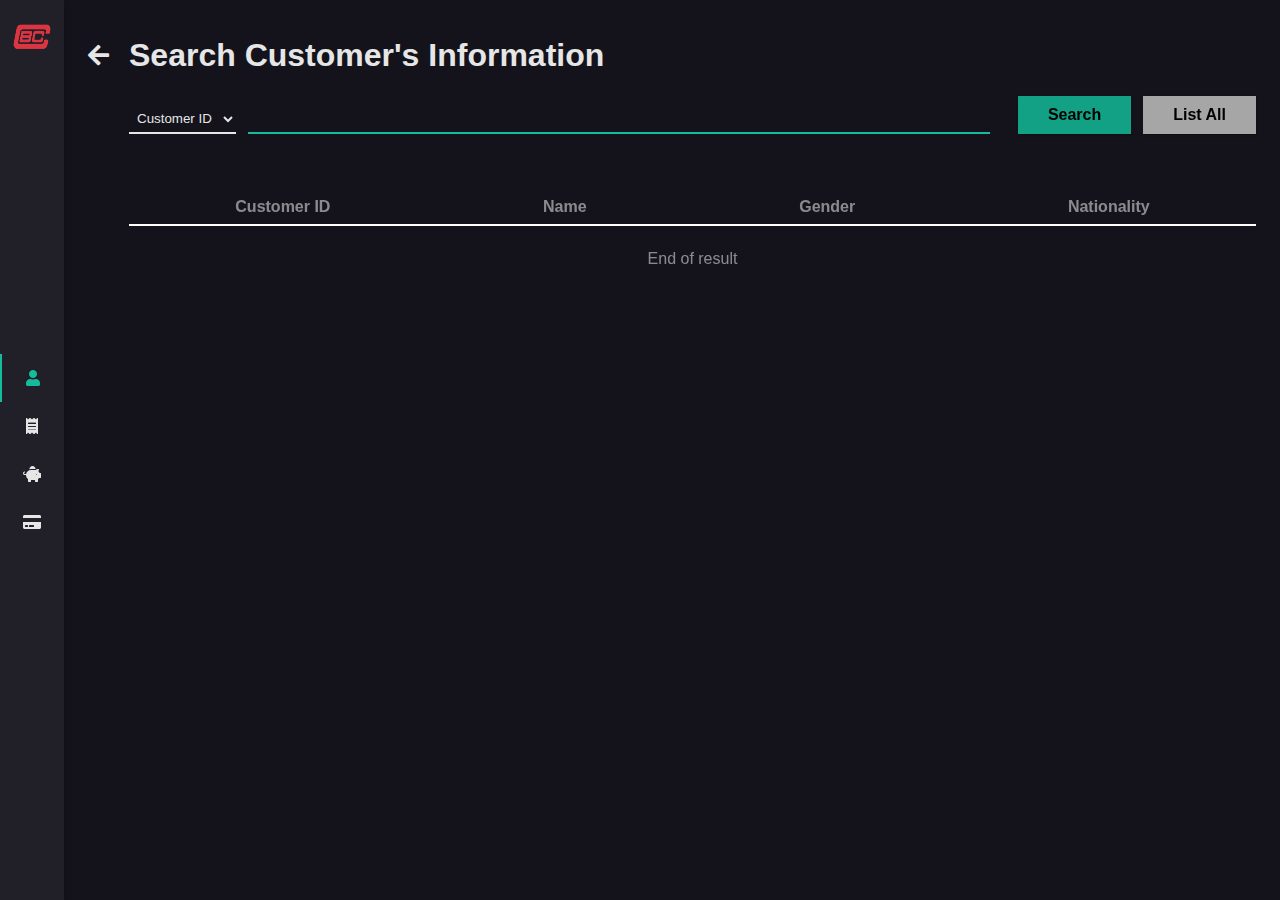
<file: assets/pages/s-customer.html>
<!DOCTYPE html>
<html>
  <head>
    <meta charset="UTF-8">
    <meta name=viewport content="width=device-width, initial-scale=1">
    <title>customer-info-search</title>
    <link href=../css/colors.css rel=stylesheet>
    <link href=../css/fontawesome.min.css rel=stylesheet>
    <link href=../css/solid.min.css rel=stylesheet>
    <link href=../css/global-forms.css rel=stylesheet>
    <link href=../css/navigation.css rel=stylesheet>
    <link href=../css/search.css rel=stylesheet>
  </head>
  <body id=main-body class="custom-scrollbar">
    <div id=side-nav class=side-nav>
      <div id=logo-cont>
        <img draggable="false" onclick="redirect('index.html')" id=logo src=../logo.png width=50 height=50>
      </div>
      <div class=nav-btn-cont>
        <i id=nav-cstm class="nav-btn nav-btn-active fas fa-user"></i>
        <i id=nav-trns class="nav-btn fas fa-receipt"></i>
        <i id=nav-acct class="nav-btn fas fa-piggy-bank"></i>
        <i id=nav-crdt class="nav-btn fas fa-credit-card"></i>
      </div>
    </div>
    <div id=submenu-nav class=submenu-nav>
      <div id=submenu-space-1></div>
      <div id=submenu-cont class=submenu-cont></div>
    </div>
    <div class=body>
      <h2 id=return-btn>
      <a onclick="redirect('index.html')" class=return-btn>
        <i class="fas fa-arrow-left"></i>
      </a>
      </h2>
      <h1>Search Customer's Information</h1>
      <div><!-- SPACE --></div>
      <div class=search-cont>
        <form id=search-form autocomplete="off">
          <select class=form__input-select id=type name=type>
            <option class=form__input-select_option value=id>Customer ID</option>
            <option class=form__input-select_option value=first>First Name</option>
            <option class=form__input-select_option value=last>Last Name</option>
            <option class=form__input-select_option value=middle>Middle Name</option>
          </select>
          <input class=form__input-text autofocus id=query type=text name=query>
          <button class="form__button-primary form__button search__button" type=submit>
          Search
          </button>
          <button class="form__button form__button-secondary list__button" type=button onclick="listAllRecords()">
          List All
          </button>
        </form>
      </div>
      <div><!-- SPACE --></div>
      <div id=result-size>
      </div>
      <div><!-- SPACE --></div>
      <div class=table-cont>
        <table>
          <tbody>
            <tr id=header class=col-header>
              <th id=id>Customer ID</th>
              <th id=name>Name</th>
              <th id=gender>Gender</th>
              <th id=nation>Nationality</th>
            </tr>
          </tbody>
          <tbody id=tbody-result>
          </tbody>
        </table>
      </div>
      <div><!-- SPACE --></div>
      <div class=result-end>
        End of result
      </div>
      <div id=error-modal class="custom-scrollbar modal hidden">
        <div class="modal__content-error">
          <h2 class=form__section-title>Error saving customer information</h2>
          <p class=modal__error-text id=error-text></p>
          <button style="justify-self: right;" class=modal__button type=button onclick="closeErrorModal()">Close</button>
        </div>
      </div>
    </div>
    <script src=../js/global.js></script>
    <script src=../js/navigation.js></script>
    <script src=../js/customer/s-customer.js></script>
  </body>
</html>
</file>
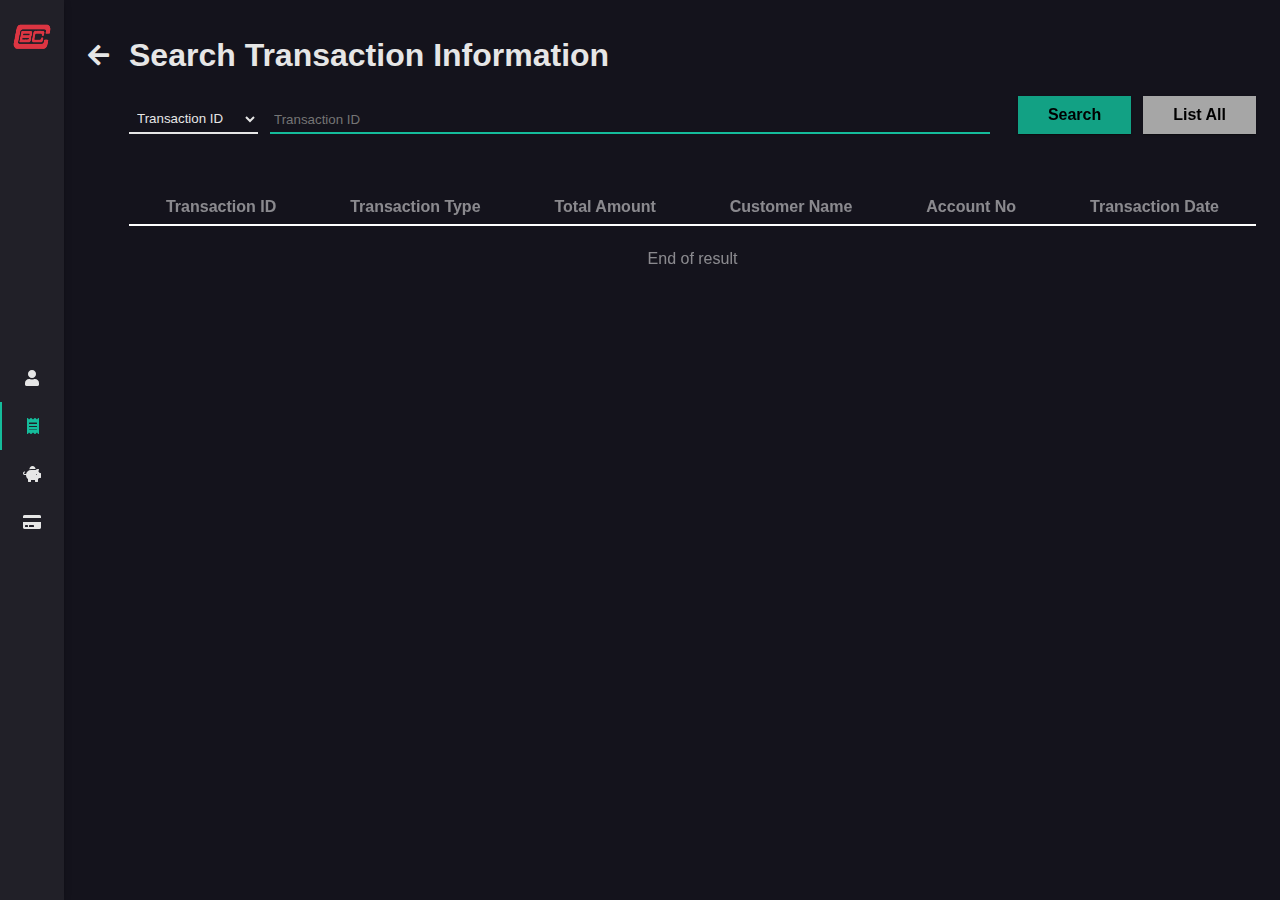
<file: assets/pages/s-transaction.html>
<!DOCTYPE html>
<html>
  <head>
    <meta charset="UTF-8">
    <meta name=viewport content="width=device-width, initial-scale=1">
    <title>customer-info-search</title>
    <link href=../css/colors.css rel=stylesheet>
    <link href=../css/fontawesome.min.css rel=stylesheet>
    <link href=../css/solid.min.css rel=stylesheet>
    <link href=../css/global-forms.css rel=stylesheet>
    <link href=../css/navigation.css rel=stylesheet>
    <link href=../css/search.css rel=stylesheet>
  </head>
  <body id=main-body class="custom-scrollbar">
    <div id=side-nav class=side-nav>
      <div id=logo-cont>
        <img draggable="false" onclick="redirect('index.html')" id=logo src=../logo.png width=50 height=50>
      </div>
      <div class=nav-btn-cont>
        <i id=nav-cstm class="nav-btn fas fa-user"></i>
        <i id=nav-trns class="nav-btn nav-btn-active fas fa-receipt"></i>
        <i id=nav-acct class="nav-btn fas fa-piggy-bank"></i>
        <i id=nav-crdt class="nav-btn fas fa-credit-card"></i>
      </div>
    </div>
    <div id=submenu-nav class=submenu-nav>
      <div id=submenu-space-1></div>
      <div id=submenu-cont class=submenu-cont></div>
    </div>
    <div class=body>
      <h2 id=return-btn>
      <a onclick="redirect('index.html')" class=return-btn>
        <i class="fas fa-arrow-left"></i>
      </a>
      </h2>
      <h1>Search Transaction Information</h1>
      <div><!-- SPACE --></div>
      <div class=search-cont>
        <form id=search-form autocomplete="off" spellcheck=false>
          <select class=form__input-select id=type name=type>
            <option class=form__input-select_option value=transaction-id>Transaction ID</option>
            <option class=form__input-select_option value=account-no>Account Number</option>
            <option class=form__input-select_option value=customer-name>Customer Name</option>
            <option class=form__input-select_option value=transaction-date>Transaction Date</option>
          </select>
          <input class=form__input-text autofocus id=query type=text name=query placeholder="Transaction ID">
          <input class="form__input-text hidden" autofocus id=date-query type=date name=date disabled>
          <div id=customer-wrapper class="col-3 col-05-gap hidden">
            <input disabled class=form__input-text id=customer-last type=text name=last placeholder=Last>
            <input disabled class=form__input-text id=customer-first type=text name=first placeholder=First>
            <input disabled class=form__input-text id=customer-middle type=text name=middle placeholder=Middle>
          </div>
          
          <button class="form__button form__button-primary search__button" type=submit class=primary-btn>
          Search
          </button>
          <button class="form__button form__button-secondary list__button" type=button onclick="listAllRecords()">
          List All
          </button>
        </form>
      </div>
      <div><!-- SPACE --></div>
      <div id=result-size>
      </div>
      <div><!-- SPACE --></div>
      <div class=table-cont>
        <table>
          <tbody>
            <tr id=header class=col-header>
              <th id=no>Transaction ID</th>
              <th id=type>Transaction Type</th>
              <th id=total-amount>Total Amount</th>
              <th id=customer-name>Customer Name</th>
              <th id=account-no>Account No</th>
              <th id=transaction-date>Transaction Date</th>
            </tr>
          </tbody>
          <tbody id=tbody-result>
          </tbody>
        </table>
      </div>
      <div><!-- SPACE --></div>
      <div class=result-end>
        End of result
      </div>
      <div id=error-modal class="custom-scrollbar modal hidden">
        <div class="modal__content-error">
          <h2 class=form__section-title>Error getting transaction records</h2>
          <p class=modal__error-text id=error-text></p>
          <button style="justify-self: right;" class=modal__button type=button onclick="closeErrorModal()">Close</button>
        </div>
      </div>
    </div>
    <script src=../js/global.js></script>
    <script src=../js/navigation.js></script>
    <script src=../js/transactions/s-transaction.js></script>
  </body>
</html>
</file>
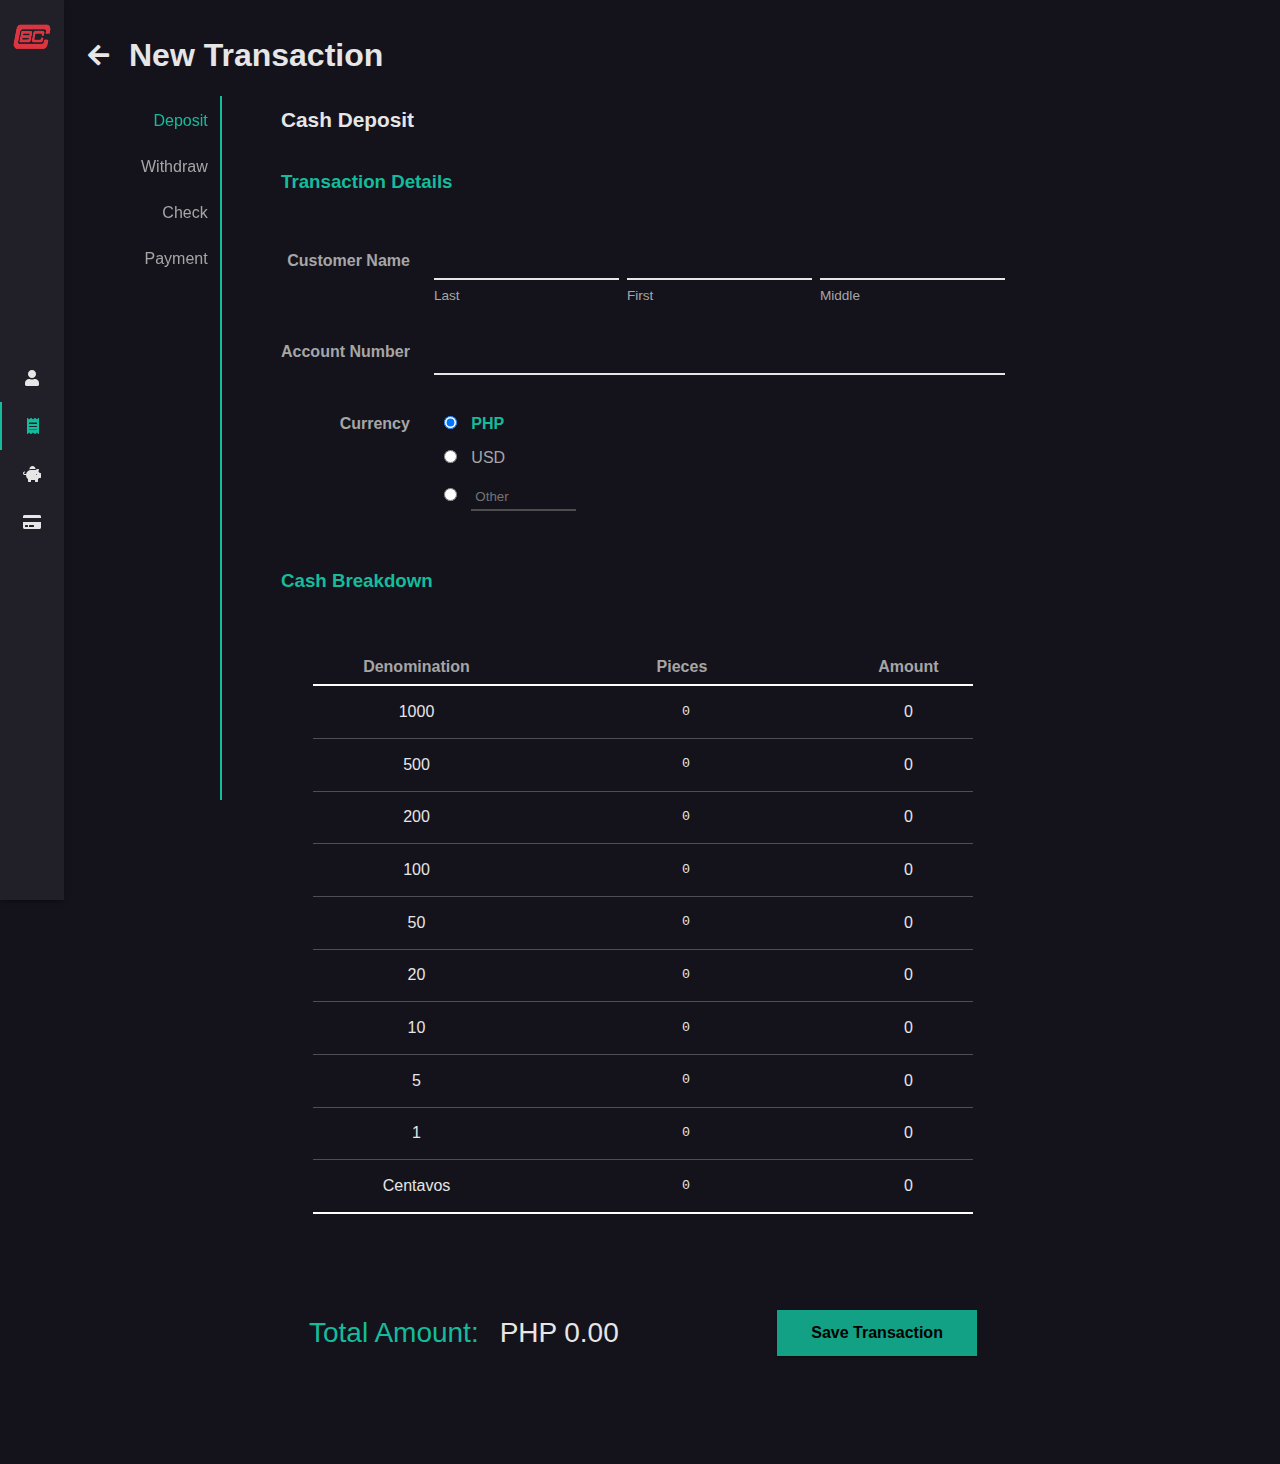
<file: assets/pages/transaction.html>
<!DOCTYPE html>
<html>
  <head>
    <meta charset="UTF-8">
    <meta name=viewport content="width=device-width, initial-scale=1">
    <title>transactions-new</title>
    <link href=../css/colors.css rel=stylesheet>
    <link href=../css/fontawesome.min.css rel=stylesheet>
    <link href=../css/solid.min.css rel=stylesheet>
    <link href=../css/navigation.css rel=stylesheet>
    <link href=../css/global-forms.css rel=stylesheet>
    <link href=../css/transact-forms.css rel=stylesheet>
  </head>
  <body id=main-body class="custom-scrollbar">
    <div id=side-nav class=side-nav>
      <div id=logo-cont>
        <img draggable="false" onclick="redirect('index.html')" id=logo src=../logo.png width=50 height=50>
      </div>
      <div class=nav-btn-cont>
        <i id=nav-cstm class="nav-btn fas fa-user"></i>
        <i id=nav-trns class="nav-btn nav-btn-active fas fa-receipt"></i>
        <i id=nav-acct class="nav-btn fas fa-piggy-bank"></i>
        <i id=nav-crdt class="nav-btn fas fa-credit-card"></i>
      </div>
    </div>
    <div id=submenu-nav class=submenu-nav>
      <div id=submenu-space-1></div>
      <div id=submenu-cont class=submenu-cont></div>
    </div>
    <div class=body>
      <h2 id=return-btn>
      <a onclick="historyBack()" class=return-btn>
        <i class="fas fa-arrow-left"></i>
      </a>
      </h2>
      
      <h1 id=page-title>New Transaction</h1>
      <div><!-- SPACE --></div>
      
      <div class=forms-cont>
        <div id=forms-side-nav class=forms-side-nav>
          <div class=forms-nav-cont>
            <div id=deposit class=forms-nav>Deposit</div>
            <div id=withdraw class=forms-nav>Withdraw</div>
            <div id=check-dep class=forms-nav>Check</div>
            <div id=payment class=forms-nav>Payment</div>
          </div>
        </div>
        <div class=selected-form-wrapper>
          <div class=selected-form>
            <h2 id=form-title></h2>
            <div id=form-insert></div>
          </div>
        </div>
      </div>
      <div id=error-modal class="custom-scrollbar modal hidden">
        <div class="modal__content-error">
          <h2 class=form__section-title>Error saving transaction details</h2>
          <p class=modal__error-text id=error-text></p>
          <button style="justify-self: right;" class=modal__button type=button onclick="closeErrorModal()">Close</button>
        </div>
      </div>
    </div>
    <script src=../js/global.js></script>
    <script src=../js/navigation.js></script>
    <script src=../js/transactions/transaction.js></script>
    <script src=../js/transactions/transact-global.js></script>
    <script src=../js/transactions/cash-forms.js></script>
    <script src=../js/transactions/deposit-form.js></script>
    <script src=../js/transactions/withdraw-form.js></script>
    <script src=../js/transactions/check-form.js></script>
    <script src=../js/transactions/payment-form.js></script>
    <script src=../js/transactions/transact-forms.js></script>
  </body>
</html>
</file>
